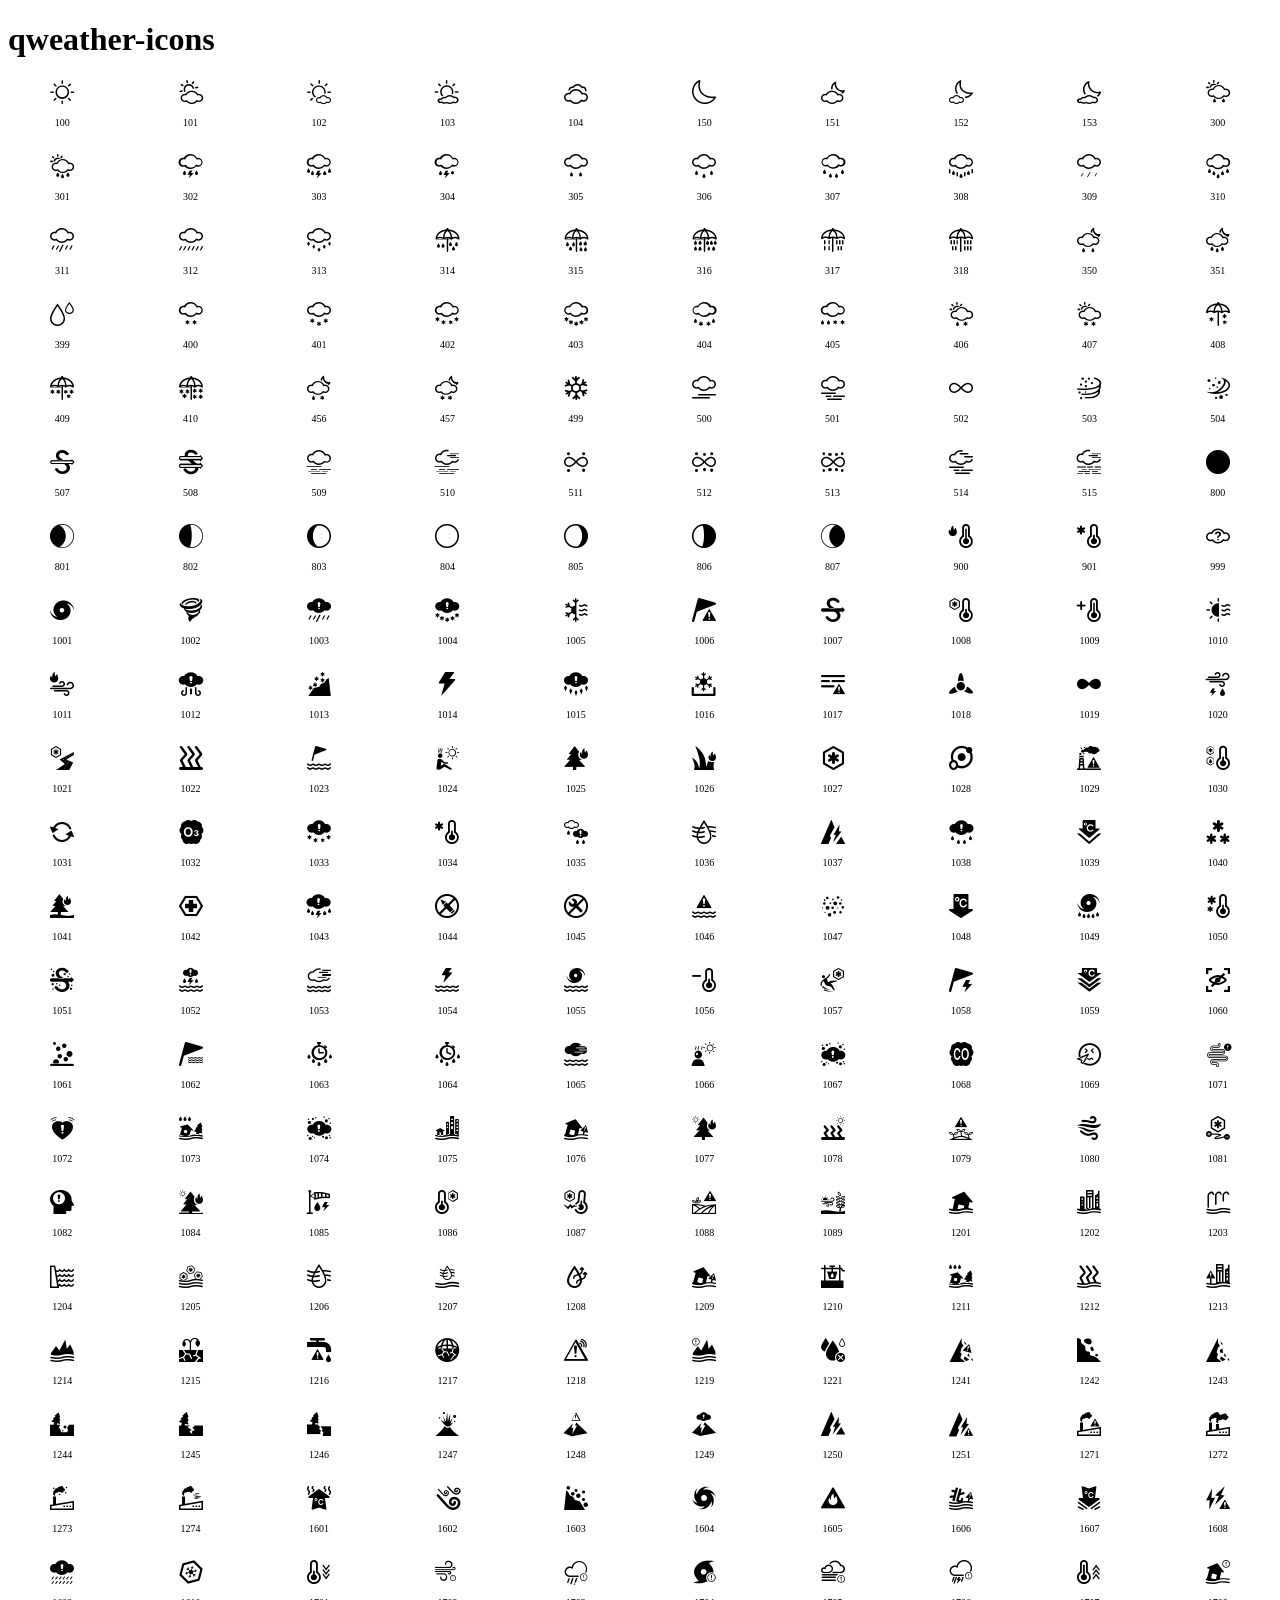
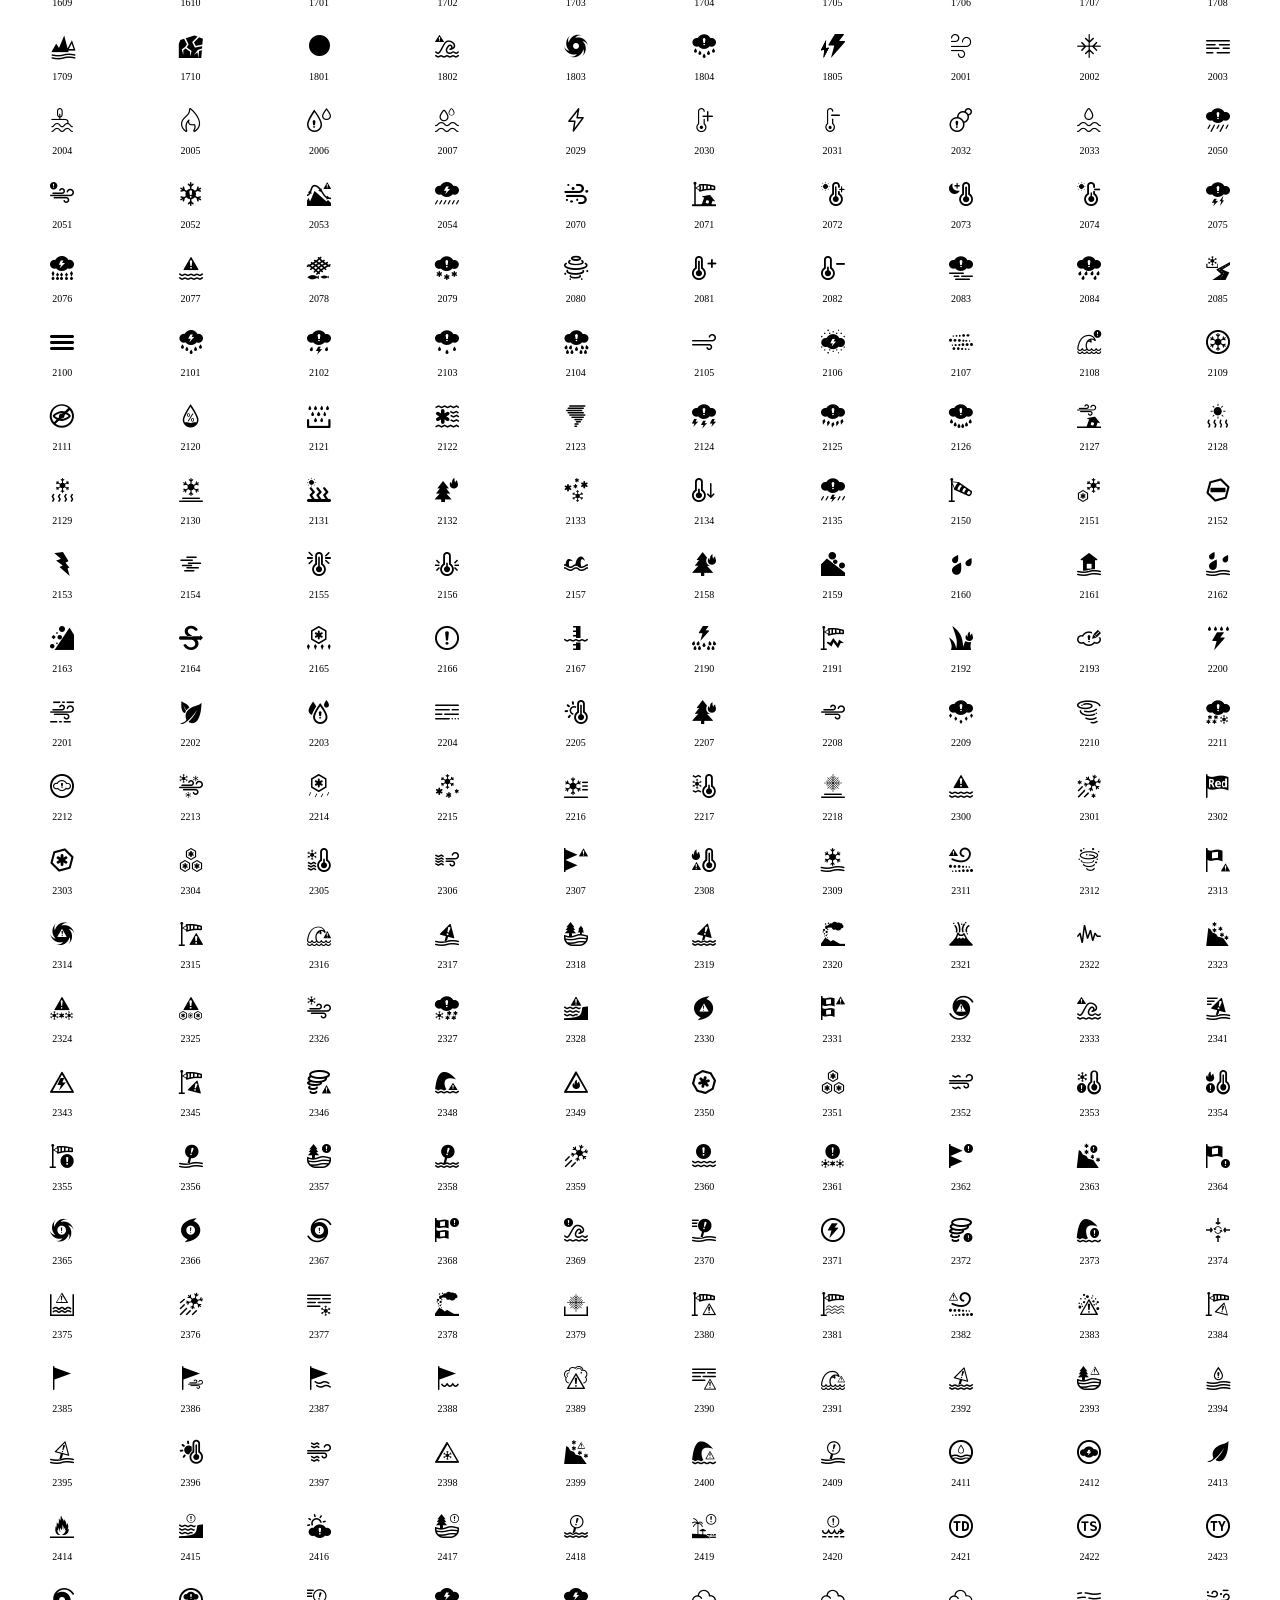
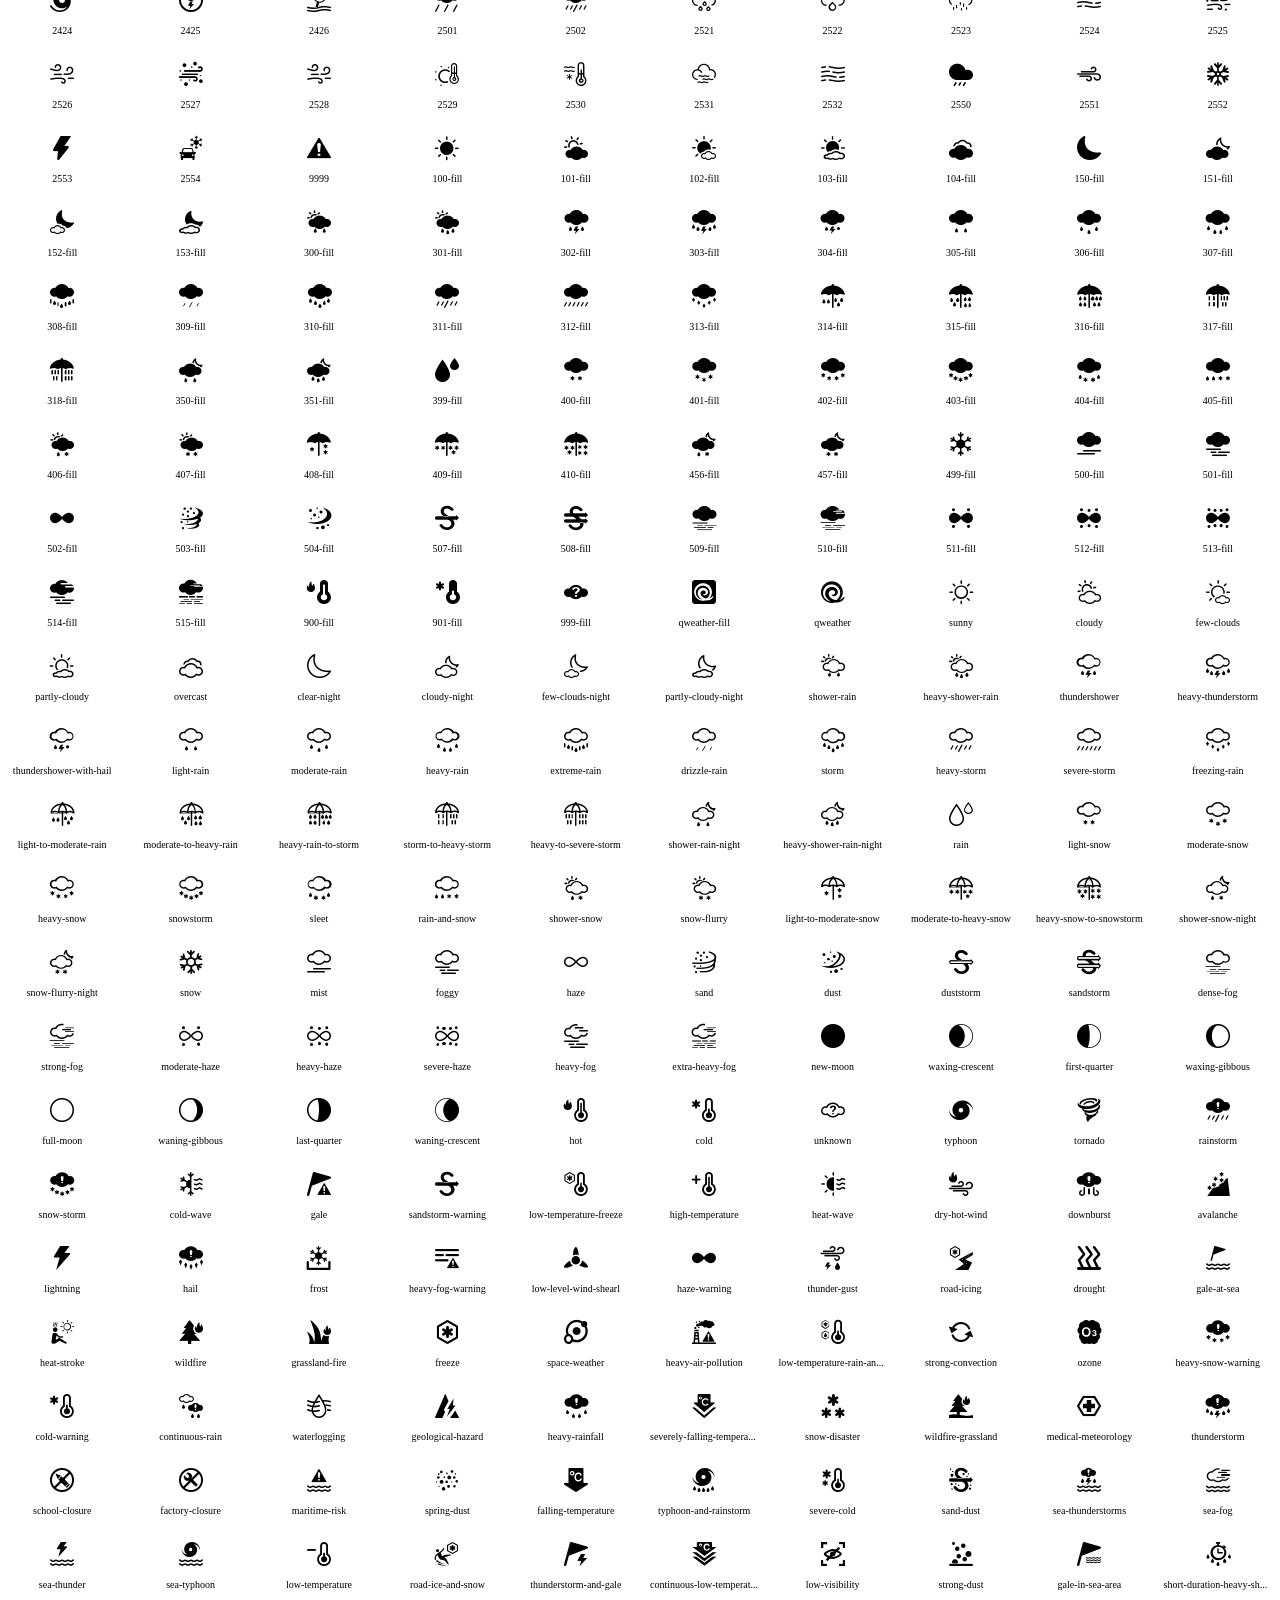
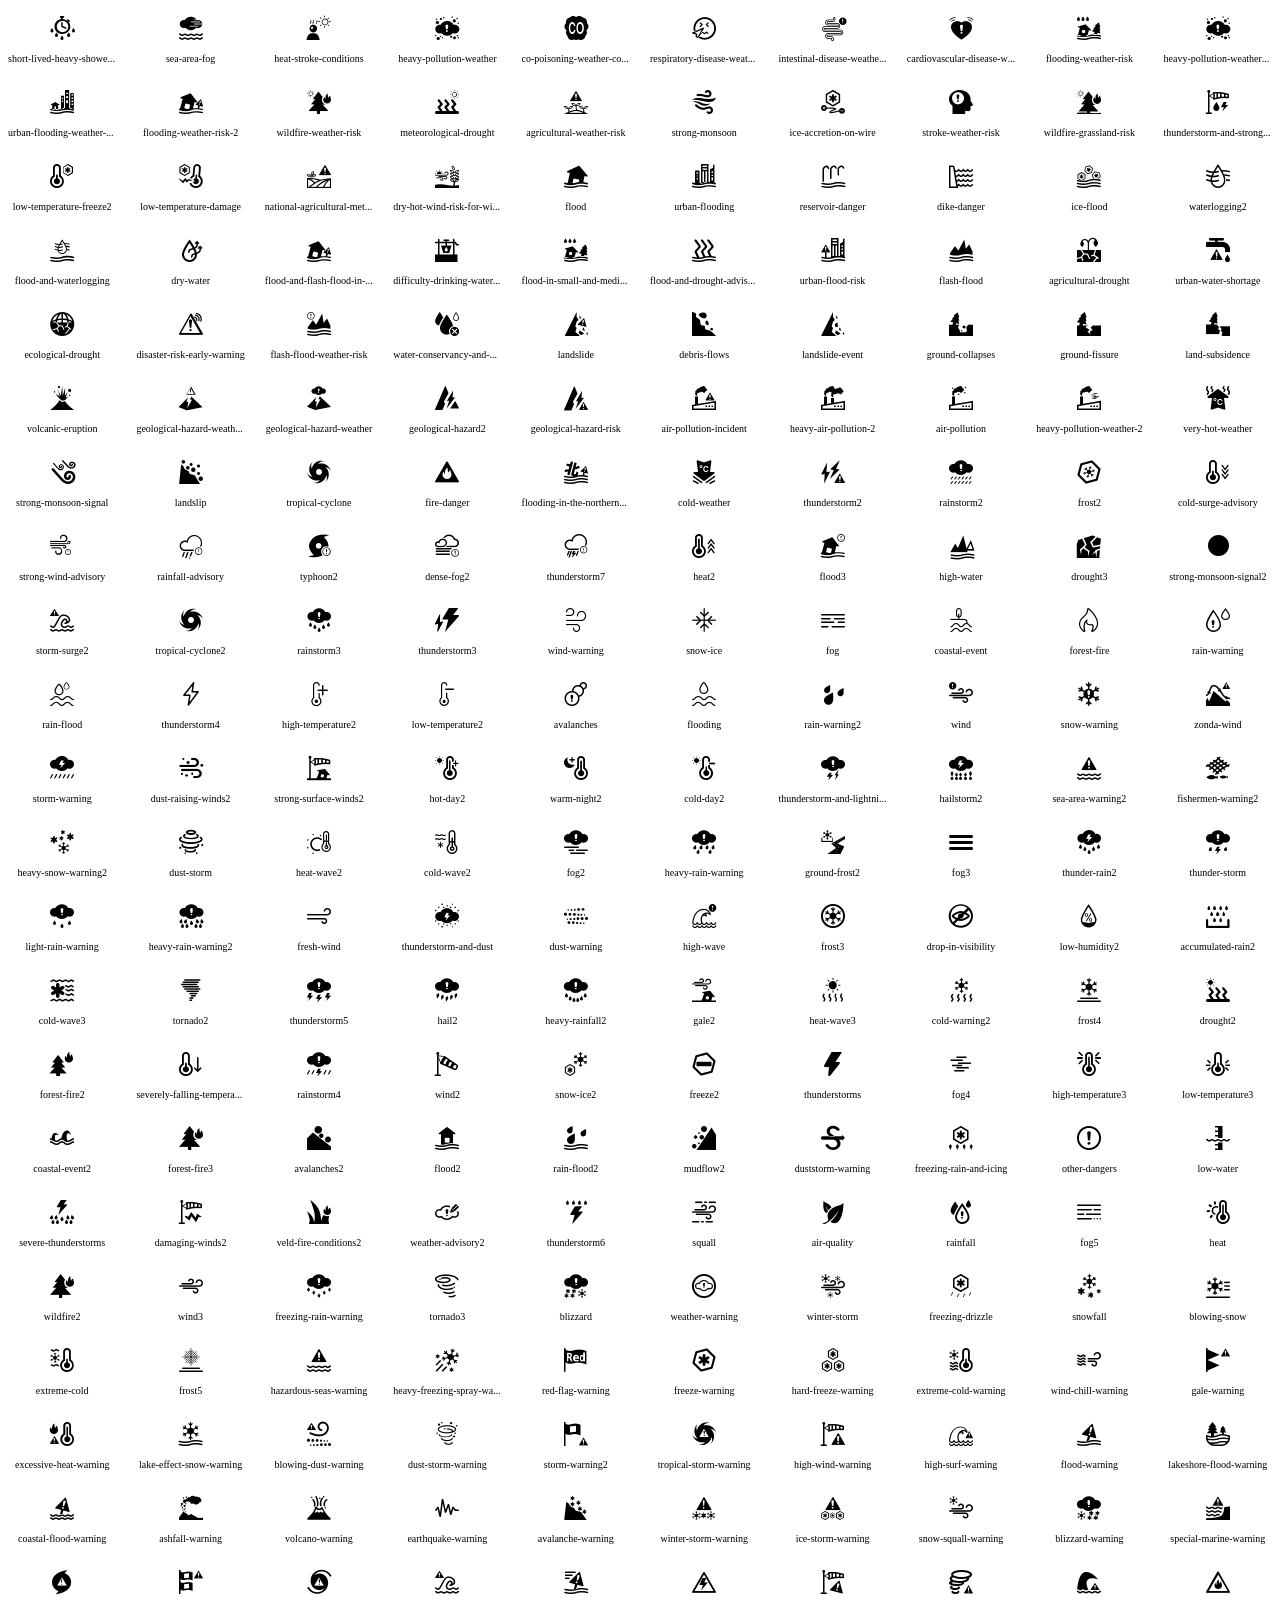
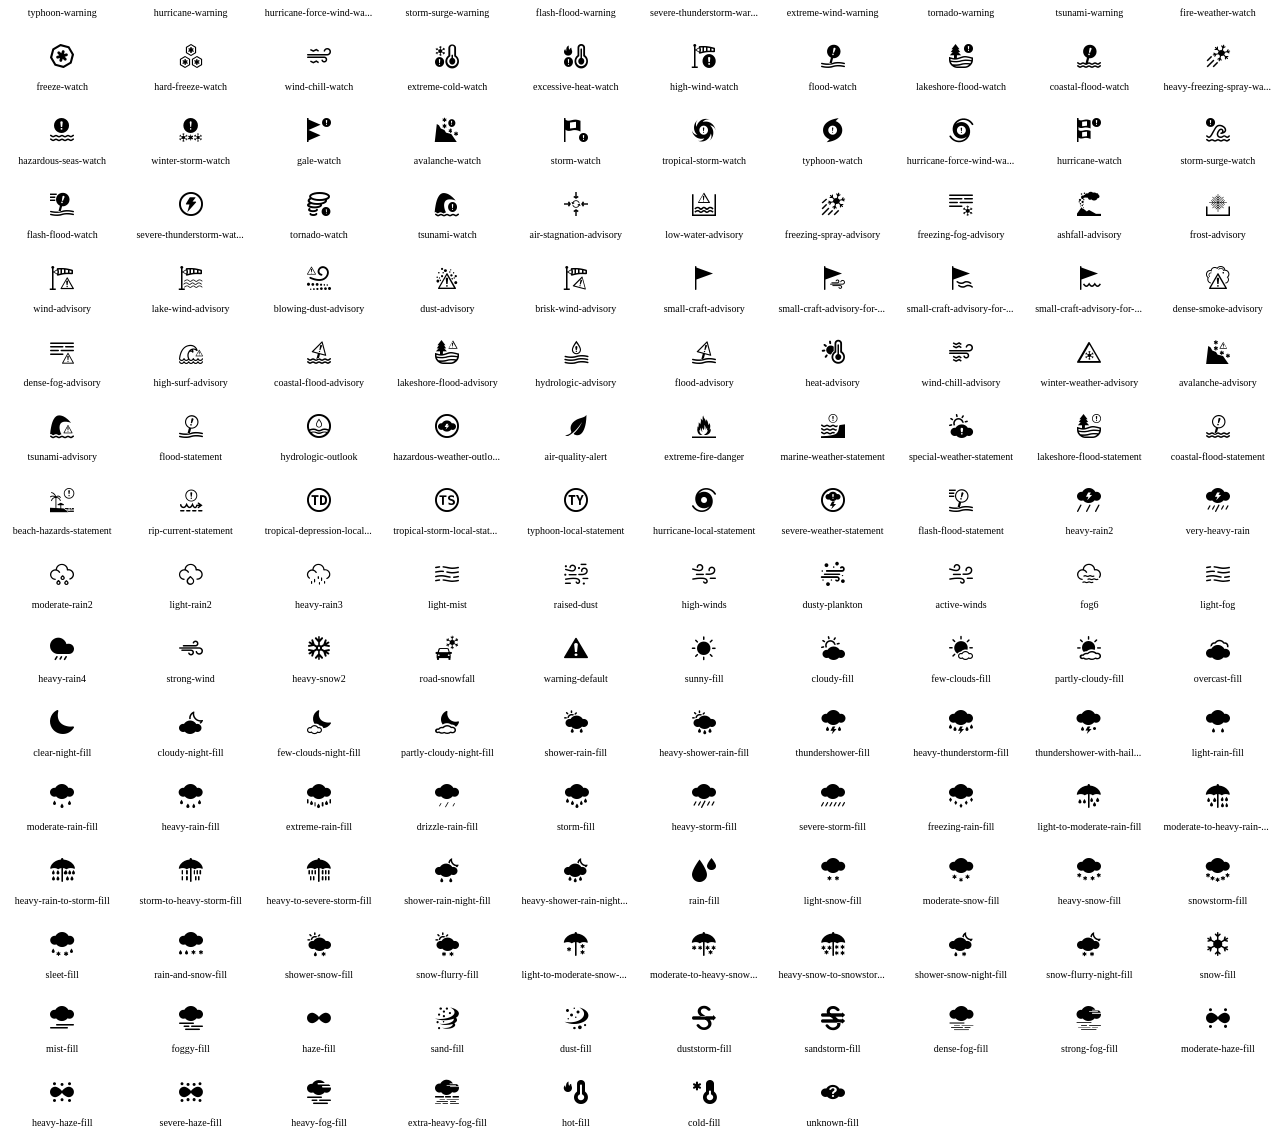
<file: blog/static/QWeather-Icons-1.8.0/font/demo.html>
<!doctype html>
<html lang="en">
<head>
  <meta charset="utf-8">
  <title>qweather-icons</title>

  <style>
    .icons {
      display: grid;
      max-width: 100%;
      grid-template-columns: repeat(auto-fit, minmax(100px, 1fr));
      gap: 1.25rem;
    }

    .icon {
      background-color: transparent;
      border-radius: .25rem;
      font-size: 1.5rem;
      text-align: center;
    }

    .label {
      font-family: qweather-icons;
    }

    .label {
      display: inline-block;
      width: 100%;
      overflow: hidden;
      font-size: .625rem;
      text-overflow: ellipsis;
      white-space: nowrap;
    }
  </style>

  <link rel="stylesheet" href="qweather-icons.css">
</head>
<body class="text-center">

<h1>qweather-icons</h1>

<div class="icons">
    <div class="icon">
      <i class="qi-100"></i>
    <div class="label">100</div>
  </div>
    <div class="icon">
      <i class="qi-101"></i>
    <div class="label">101</div>
  </div>
    <div class="icon">
      <i class="qi-102"></i>
    <div class="label">102</div>
  </div>
    <div class="icon">
      <i class="qi-103"></i>
    <div class="label">103</div>
  </div>
    <div class="icon">
      <i class="qi-104"></i>
    <div class="label">104</div>
  </div>
    <div class="icon">
      <i class="qi-150"></i>
    <div class="label">150</div>
  </div>
    <div class="icon">
      <i class="qi-151"></i>
    <div class="label">151</div>
  </div>
    <div class="icon">
      <i class="qi-152"></i>
    <div class="label">152</div>
  </div>
    <div class="icon">
      <i class="qi-153"></i>
    <div class="label">153</div>
  </div>
    <div class="icon">
      <i class="qi-300"></i>
    <div class="label">300</div>
  </div>
    <div class="icon">
      <i class="qi-301"></i>
    <div class="label">301</div>
  </div>
    <div class="icon">
      <i class="qi-302"></i>
    <div class="label">302</div>
  </div>
    <div class="icon">
      <i class="qi-303"></i>
    <div class="label">303</div>
  </div>
    <div class="icon">
      <i class="qi-304"></i>
    <div class="label">304</div>
  </div>
    <div class="icon">
      <i class="qi-305"></i>
    <div class="label">305</div>
  </div>
    <div class="icon">
      <i class="qi-306"></i>
    <div class="label">306</div>
  </div>
    <div class="icon">
      <i class="qi-307"></i>
    <div class="label">307</div>
  </div>
    <div class="icon">
      <i class="qi-308"></i>
    <div class="label">308</div>
  </div>
    <div class="icon">
      <i class="qi-309"></i>
    <div class="label">309</div>
  </div>
    <div class="icon">
      <i class="qi-310"></i>
    <div class="label">310</div>
  </div>
    <div class="icon">
      <i class="qi-311"></i>
    <div class="label">311</div>
  </div>
    <div class="icon">
      <i class="qi-312"></i>
    <div class="label">312</div>
  </div>
    <div class="icon">
      <i class="qi-313"></i>
    <div class="label">313</div>
  </div>
    <div class="icon">
      <i class="qi-314"></i>
    <div class="label">314</div>
  </div>
    <div class="icon">
      <i class="qi-315"></i>
    <div class="label">315</div>
  </div>
    <div class="icon">
      <i class="qi-316"></i>
    <div class="label">316</div>
  </div>
    <div class="icon">
      <i class="qi-317"></i>
    <div class="label">317</div>
  </div>
    <div class="icon">
      <i class="qi-318"></i>
    <div class="label">318</div>
  </div>
    <div class="icon">
      <i class="qi-350"></i>
    <div class="label">350</div>
  </div>
    <div class="icon">
      <i class="qi-351"></i>
    <div class="label">351</div>
  </div>
    <div class="icon">
      <i class="qi-399"></i>
    <div class="label">399</div>
  </div>
    <div class="icon">
      <i class="qi-400"></i>
    <div class="label">400</div>
  </div>
    <div class="icon">
      <i class="qi-401"></i>
    <div class="label">401</div>
  </div>
    <div class="icon">
      <i class="qi-402"></i>
    <div class="label">402</div>
  </div>
    <div class="icon">
      <i class="qi-403"></i>
    <div class="label">403</div>
  </div>
    <div class="icon">
      <i class="qi-404"></i>
    <div class="label">404</div>
  </div>
    <div class="icon">
      <i class="qi-405"></i>
    <div class="label">405</div>
  </div>
    <div class="icon">
      <i class="qi-406"></i>
    <div class="label">406</div>
  </div>
    <div class="icon">
      <i class="qi-407"></i>
    <div class="label">407</div>
  </div>
    <div class="icon">
      <i class="qi-408"></i>
    <div class="label">408</div>
  </div>
    <div class="icon">
      <i class="qi-409"></i>
    <div class="label">409</div>
  </div>
    <div class="icon">
      <i class="qi-410"></i>
    <div class="label">410</div>
  </div>
    <div class="icon">
      <i class="qi-456"></i>
    <div class="label">456</div>
  </div>
    <div class="icon">
      <i class="qi-457"></i>
    <div class="label">457</div>
  </div>
    <div class="icon">
      <i class="qi-499"></i>
    <div class="label">499</div>
  </div>
    <div class="icon">
      <i class="qi-500"></i>
    <div class="label">500</div>
  </div>
    <div class="icon">
      <i class="qi-501"></i>
    <div class="label">501</div>
  </div>
    <div class="icon">
      <i class="qi-502"></i>
    <div class="label">502</div>
  </div>
    <div class="icon">
      <i class="qi-503"></i>
    <div class="label">503</div>
  </div>
    <div class="icon">
      <i class="qi-504"></i>
    <div class="label">504</div>
  </div>
    <div class="icon">
      <i class="qi-507"></i>
    <div class="label">507</div>
  </div>
    <div class="icon">
      <i class="qi-508"></i>
    <div class="label">508</div>
  </div>
    <div class="icon">
      <i class="qi-509"></i>
    <div class="label">509</div>
  </div>
    <div class="icon">
      <i class="qi-510"></i>
    <div class="label">510</div>
  </div>
    <div class="icon">
      <i class="qi-511"></i>
    <div class="label">511</div>
  </div>
    <div class="icon">
      <i class="qi-512"></i>
    <div class="label">512</div>
  </div>
    <div class="icon">
      <i class="qi-513"></i>
    <div class="label">513</div>
  </div>
    <div class="icon">
      <i class="qi-514"></i>
    <div class="label">514</div>
  </div>
    <div class="icon">
      <i class="qi-515"></i>
    <div class="label">515</div>
  </div>
    <div class="icon">
      <i class="qi-800"></i>
    <div class="label">800</div>
  </div>
    <div class="icon">
      <i class="qi-801"></i>
    <div class="label">801</div>
  </div>
    <div class="icon">
      <i class="qi-802"></i>
    <div class="label">802</div>
  </div>
    <div class="icon">
      <i class="qi-803"></i>
    <div class="label">803</div>
  </div>
    <div class="icon">
      <i class="qi-804"></i>
    <div class="label">804</div>
  </div>
    <div class="icon">
      <i class="qi-805"></i>
    <div class="label">805</div>
  </div>
    <div class="icon">
      <i class="qi-806"></i>
    <div class="label">806</div>
  </div>
    <div class="icon">
      <i class="qi-807"></i>
    <div class="label">807</div>
  </div>
    <div class="icon">
      <i class="qi-900"></i>
    <div class="label">900</div>
  </div>
    <div class="icon">
      <i class="qi-901"></i>
    <div class="label">901</div>
  </div>
    <div class="icon">
      <i class="qi-999"></i>
    <div class="label">999</div>
  </div>
    <div class="icon">
      <i class="qi-1001"></i>
    <div class="label">1001</div>
  </div>
    <div class="icon">
      <i class="qi-1002"></i>
    <div class="label">1002</div>
  </div>
    <div class="icon">
      <i class="qi-1003"></i>
    <div class="label">1003</div>
  </div>
    <div class="icon">
      <i class="qi-1004"></i>
    <div class="label">1004</div>
  </div>
    <div class="icon">
      <i class="qi-1005"></i>
    <div class="label">1005</div>
  </div>
    <div class="icon">
      <i class="qi-1006"></i>
    <div class="label">1006</div>
  </div>
    <div class="icon">
      <i class="qi-1007"></i>
    <div class="label">1007</div>
  </div>
    <div class="icon">
      <i class="qi-1008"></i>
    <div class="label">1008</div>
  </div>
    <div class="icon">
      <i class="qi-1009"></i>
    <div class="label">1009</div>
  </div>
    <div class="icon">
      <i class="qi-1010"></i>
    <div class="label">1010</div>
  </div>
    <div class="icon">
      <i class="qi-1011"></i>
    <div class="label">1011</div>
  </div>
    <div class="icon">
      <i class="qi-1012"></i>
    <div class="label">1012</div>
  </div>
    <div class="icon">
      <i class="qi-1013"></i>
    <div class="label">1013</div>
  </div>
    <div class="icon">
      <i class="qi-1014"></i>
    <div class="label">1014</div>
  </div>
    <div class="icon">
      <i class="qi-1015"></i>
    <div class="label">1015</div>
  </div>
    <div class="icon">
      <i class="qi-1016"></i>
    <div class="label">1016</div>
  </div>
    <div class="icon">
      <i class="qi-1017"></i>
    <div class="label">1017</div>
  </div>
    <div class="icon">
      <i class="qi-1018"></i>
    <div class="label">1018</div>
  </div>
    <div class="icon">
      <i class="qi-1019"></i>
    <div class="label">1019</div>
  </div>
    <div class="icon">
      <i class="qi-1020"></i>
    <div class="label">1020</div>
  </div>
    <div class="icon">
      <i class="qi-1021"></i>
    <div class="label">1021</div>
  </div>
    <div class="icon">
      <i class="qi-1022"></i>
    <div class="label">1022</div>
  </div>
    <div class="icon">
      <i class="qi-1023"></i>
    <div class="label">1023</div>
  </div>
    <div class="icon">
      <i class="qi-1024"></i>
    <div class="label">1024</div>
  </div>
    <div class="icon">
      <i class="qi-1025"></i>
    <div class="label">1025</div>
  </div>
    <div class="icon">
      <i class="qi-1026"></i>
    <div class="label">1026</div>
  </div>
    <div class="icon">
      <i class="qi-1027"></i>
    <div class="label">1027</div>
  </div>
    <div class="icon">
      <i class="qi-1028"></i>
    <div class="label">1028</div>
  </div>
    <div class="icon">
      <i class="qi-1029"></i>
    <div class="label">1029</div>
  </div>
    <div class="icon">
      <i class="qi-1030"></i>
    <div class="label">1030</div>
  </div>
    <div class="icon">
      <i class="qi-1031"></i>
    <div class="label">1031</div>
  </div>
    <div class="icon">
      <i class="qi-1032"></i>
    <div class="label">1032</div>
  </div>
    <div class="icon">
      <i class="qi-1033"></i>
    <div class="label">1033</div>
  </div>
    <div class="icon">
      <i class="qi-1034"></i>
    <div class="label">1034</div>
  </div>
    <div class="icon">
      <i class="qi-1035"></i>
    <div class="label">1035</div>
  </div>
    <div class="icon">
      <i class="qi-1036"></i>
    <div class="label">1036</div>
  </div>
    <div class="icon">
      <i class="qi-1037"></i>
    <div class="label">1037</div>
  </div>
    <div class="icon">
      <i class="qi-1038"></i>
    <div class="label">1038</div>
  </div>
    <div class="icon">
      <i class="qi-1039"></i>
    <div class="label">1039</div>
  </div>
    <div class="icon">
      <i class="qi-1040"></i>
    <div class="label">1040</div>
  </div>
    <div class="icon">
      <i class="qi-1041"></i>
    <div class="label">1041</div>
  </div>
    <div class="icon">
      <i class="qi-1042"></i>
    <div class="label">1042</div>
  </div>
    <div class="icon">
      <i class="qi-1043"></i>
    <div class="label">1043</div>
  </div>
    <div class="icon">
      <i class="qi-1044"></i>
    <div class="label">1044</div>
  </div>
    <div class="icon">
      <i class="qi-1045"></i>
    <div class="label">1045</div>
  </div>
    <div class="icon">
      <i class="qi-1046"></i>
    <div class="label">1046</div>
  </div>
    <div class="icon">
      <i class="qi-1047"></i>
    <div class="label">1047</div>
  </div>
    <div class="icon">
      <i class="qi-1048"></i>
    <div class="label">1048</div>
  </div>
    <div class="icon">
      <i class="qi-1049"></i>
    <div class="label">1049</div>
  </div>
    <div class="icon">
      <i class="qi-1050"></i>
    <div class="label">1050</div>
  </div>
    <div class="icon">
      <i class="qi-1051"></i>
    <div class="label">1051</div>
  </div>
    <div class="icon">
      <i class="qi-1052"></i>
    <div class="label">1052</div>
  </div>
    <div class="icon">
      <i class="qi-1053"></i>
    <div class="label">1053</div>
  </div>
    <div class="icon">
      <i class="qi-1054"></i>
    <div class="label">1054</div>
  </div>
    <div class="icon">
      <i class="qi-1055"></i>
    <div class="label">1055</div>
  </div>
    <div class="icon">
      <i class="qi-1056"></i>
    <div class="label">1056</div>
  </div>
    <div class="icon">
      <i class="qi-1057"></i>
    <div class="label">1057</div>
  </div>
    <div class="icon">
      <i class="qi-1058"></i>
    <div class="label">1058</div>
  </div>
    <div class="icon">
      <i class="qi-1059"></i>
    <div class="label">1059</div>
  </div>
    <div class="icon">
      <i class="qi-1060"></i>
    <div class="label">1060</div>
  </div>
    <div class="icon">
      <i class="qi-1061"></i>
    <div class="label">1061</div>
  </div>
    <div class="icon">
      <i class="qi-1062"></i>
    <div class="label">1062</div>
  </div>
    <div class="icon">
      <i class="qi-1063"></i>
    <div class="label">1063</div>
  </div>
    <div class="icon">
      <i class="qi-1064"></i>
    <div class="label">1064</div>
  </div>
    <div class="icon">
      <i class="qi-1065"></i>
    <div class="label">1065</div>
  </div>
    <div class="icon">
      <i class="qi-1066"></i>
    <div class="label">1066</div>
  </div>
    <div class="icon">
      <i class="qi-1067"></i>
    <div class="label">1067</div>
  </div>
    <div class="icon">
      <i class="qi-1068"></i>
    <div class="label">1068</div>
  </div>
    <div class="icon">
      <i class="qi-1069"></i>
    <div class="label">1069</div>
  </div>
    <div class="icon">
      <i class="qi-1071"></i>
    <div class="label">1071</div>
  </div>
    <div class="icon">
      <i class="qi-1072"></i>
    <div class="label">1072</div>
  </div>
    <div class="icon">
      <i class="qi-1073"></i>
    <div class="label">1073</div>
  </div>
    <div class="icon">
      <i class="qi-1074"></i>
    <div class="label">1074</div>
  </div>
    <div class="icon">
      <i class="qi-1075"></i>
    <div class="label">1075</div>
  </div>
    <div class="icon">
      <i class="qi-1076"></i>
    <div class="label">1076</div>
  </div>
    <div class="icon">
      <i class="qi-1077"></i>
    <div class="label">1077</div>
  </div>
    <div class="icon">
      <i class="qi-1078"></i>
    <div class="label">1078</div>
  </div>
    <div class="icon">
      <i class="qi-1079"></i>
    <div class="label">1079</div>
  </div>
    <div class="icon">
      <i class="qi-1080"></i>
    <div class="label">1080</div>
  </div>
    <div class="icon">
      <i class="qi-1081"></i>
    <div class="label">1081</div>
  </div>
    <div class="icon">
      <i class="qi-1082"></i>
    <div class="label">1082</div>
  </div>
    <div class="icon">
      <i class="qi-1084"></i>
    <div class="label">1084</div>
  </div>
    <div class="icon">
      <i class="qi-1085"></i>
    <div class="label">1085</div>
  </div>
    <div class="icon">
      <i class="qi-1086"></i>
    <div class="label">1086</div>
  </div>
    <div class="icon">
      <i class="qi-1087"></i>
    <div class="label">1087</div>
  </div>
    <div class="icon">
      <i class="qi-1088"></i>
    <div class="label">1088</div>
  </div>
    <div class="icon">
      <i class="qi-1089"></i>
    <div class="label">1089</div>
  </div>
    <div class="icon">
      <i class="qi-1201"></i>
    <div class="label">1201</div>
  </div>
    <div class="icon">
      <i class="qi-1202"></i>
    <div class="label">1202</div>
  </div>
    <div class="icon">
      <i class="qi-1203"></i>
    <div class="label">1203</div>
  </div>
    <div class="icon">
      <i class="qi-1204"></i>
    <div class="label">1204</div>
  </div>
    <div class="icon">
      <i class="qi-1205"></i>
    <div class="label">1205</div>
  </div>
    <div class="icon">
      <i class="qi-1206"></i>
    <div class="label">1206</div>
  </div>
    <div class="icon">
      <i class="qi-1207"></i>
    <div class="label">1207</div>
  </div>
    <div class="icon">
      <i class="qi-1208"></i>
    <div class="label">1208</div>
  </div>
    <div class="icon">
      <i class="qi-1209"></i>
    <div class="label">1209</div>
  </div>
    <div class="icon">
      <i class="qi-1210"></i>
    <div class="label">1210</div>
  </div>
    <div class="icon">
      <i class="qi-1211"></i>
    <div class="label">1211</div>
  </div>
    <div class="icon">
      <i class="qi-1212"></i>
    <div class="label">1212</div>
  </div>
    <div class="icon">
      <i class="qi-1213"></i>
    <div class="label">1213</div>
  </div>
    <div class="icon">
      <i class="qi-1214"></i>
    <div class="label">1214</div>
  </div>
    <div class="icon">
      <i class="qi-1215"></i>
    <div class="label">1215</div>
  </div>
    <div class="icon">
      <i class="qi-1216"></i>
    <div class="label">1216</div>
  </div>
    <div class="icon">
      <i class="qi-1217"></i>
    <div class="label">1217</div>
  </div>
    <div class="icon">
      <i class="qi-1218"></i>
    <div class="label">1218</div>
  </div>
    <div class="icon">
      <i class="qi-1219"></i>
    <div class="label">1219</div>
  </div>
    <div class="icon">
      <i class="qi-1221"></i>
    <div class="label">1221</div>
  </div>
    <div class="icon">
      <i class="qi-1241"></i>
    <div class="label">1241</div>
  </div>
    <div class="icon">
      <i class="qi-1242"></i>
    <div class="label">1242</div>
  </div>
    <div class="icon">
      <i class="qi-1243"></i>
    <div class="label">1243</div>
  </div>
    <div class="icon">
      <i class="qi-1244"></i>
    <div class="label">1244</div>
  </div>
    <div class="icon">
      <i class="qi-1245"></i>
    <div class="label">1245</div>
  </div>
    <div class="icon">
      <i class="qi-1246"></i>
    <div class="label">1246</div>
  </div>
    <div class="icon">
      <i class="qi-1247"></i>
    <div class="label">1247</div>
  </div>
    <div class="icon">
      <i class="qi-1248"></i>
    <div class="label">1248</div>
  </div>
    <div class="icon">
      <i class="qi-1249"></i>
    <div class="label">1249</div>
  </div>
    <div class="icon">
      <i class="qi-1250"></i>
    <div class="label">1250</div>
  </div>
    <div class="icon">
      <i class="qi-1251"></i>
    <div class="label">1251</div>
  </div>
    <div class="icon">
      <i class="qi-1271"></i>
    <div class="label">1271</div>
  </div>
    <div class="icon">
      <i class="qi-1272"></i>
    <div class="label">1272</div>
  </div>
    <div class="icon">
      <i class="qi-1273"></i>
    <div class="label">1273</div>
  </div>
    <div class="icon">
      <i class="qi-1274"></i>
    <div class="label">1274</div>
  </div>
    <div class="icon">
      <i class="qi-1601"></i>
    <div class="label">1601</div>
  </div>
    <div class="icon">
      <i class="qi-1602"></i>
    <div class="label">1602</div>
  </div>
    <div class="icon">
      <i class="qi-1603"></i>
    <div class="label">1603</div>
  </div>
    <div class="icon">
      <i class="qi-1604"></i>
    <div class="label">1604</div>
  </div>
    <div class="icon">
      <i class="qi-1605"></i>
    <div class="label">1605</div>
  </div>
    <div class="icon">
      <i class="qi-1606"></i>
    <div class="label">1606</div>
  </div>
    <div class="icon">
      <i class="qi-1607"></i>
    <div class="label">1607</div>
  </div>
    <div class="icon">
      <i class="qi-1608"></i>
    <div class="label">1608</div>
  </div>
    <div class="icon">
      <i class="qi-1609"></i>
    <div class="label">1609</div>
  </div>
    <div class="icon">
      <i class="qi-1610"></i>
    <div class="label">1610</div>
  </div>
    <div class="icon">
      <i class="qi-1701"></i>
    <div class="label">1701</div>
  </div>
    <div class="icon">
      <i class="qi-1702"></i>
    <div class="label">1702</div>
  </div>
    <div class="icon">
      <i class="qi-1703"></i>
    <div class="label">1703</div>
  </div>
    <div class="icon">
      <i class="qi-1704"></i>
    <div class="label">1704</div>
  </div>
    <div class="icon">
      <i class="qi-1705"></i>
    <div class="label">1705</div>
  </div>
    <div class="icon">
      <i class="qi-1706"></i>
    <div class="label">1706</div>
  </div>
    <div class="icon">
      <i class="qi-1707"></i>
    <div class="label">1707</div>
  </div>
    <div class="icon">
      <i class="qi-1708"></i>
    <div class="label">1708</div>
  </div>
    <div class="icon">
      <i class="qi-1709"></i>
    <div class="label">1709</div>
  </div>
    <div class="icon">
      <i class="qi-1710"></i>
    <div class="label">1710</div>
  </div>
    <div class="icon">
      <i class="qi-1801"></i>
    <div class="label">1801</div>
  </div>
    <div class="icon">
      <i class="qi-1802"></i>
    <div class="label">1802</div>
  </div>
    <div class="icon">
      <i class="qi-1803"></i>
    <div class="label">1803</div>
  </div>
    <div class="icon">
      <i class="qi-1804"></i>
    <div class="label">1804</div>
  </div>
    <div class="icon">
      <i class="qi-1805"></i>
    <div class="label">1805</div>
  </div>
    <div class="icon">
      <i class="qi-2001"></i>
    <div class="label">2001</div>
  </div>
    <div class="icon">
      <i class="qi-2002"></i>
    <div class="label">2002</div>
  </div>
    <div class="icon">
      <i class="qi-2003"></i>
    <div class="label">2003</div>
  </div>
    <div class="icon">
      <i class="qi-2004"></i>
    <div class="label">2004</div>
  </div>
    <div class="icon">
      <i class="qi-2005"></i>
    <div class="label">2005</div>
  </div>
    <div class="icon">
      <i class="qi-2006"></i>
    <div class="label">2006</div>
  </div>
    <div class="icon">
      <i class="qi-2007"></i>
    <div class="label">2007</div>
  </div>
    <div class="icon">
      <i class="qi-2029"></i>
    <div class="label">2029</div>
  </div>
    <div class="icon">
      <i class="qi-2030"></i>
    <div class="label">2030</div>
  </div>
    <div class="icon">
      <i class="qi-2031"></i>
    <div class="label">2031</div>
  </div>
    <div class="icon">
      <i class="qi-2032"></i>
    <div class="label">2032</div>
  </div>
    <div class="icon">
      <i class="qi-2033"></i>
    <div class="label">2033</div>
  </div>
    <div class="icon">
      <i class="qi-2050"></i>
    <div class="label">2050</div>
  </div>
    <div class="icon">
      <i class="qi-2051"></i>
    <div class="label">2051</div>
  </div>
    <div class="icon">
      <i class="qi-2052"></i>
    <div class="label">2052</div>
  </div>
    <div class="icon">
      <i class="qi-2053"></i>
    <div class="label">2053</div>
  </div>
    <div class="icon">
      <i class="qi-2054"></i>
    <div class="label">2054</div>
  </div>
    <div class="icon">
      <i class="qi-2070"></i>
    <div class="label">2070</div>
  </div>
    <div class="icon">
      <i class="qi-2071"></i>
    <div class="label">2071</div>
  </div>
    <div class="icon">
      <i class="qi-2072"></i>
    <div class="label">2072</div>
  </div>
    <div class="icon">
      <i class="qi-2073"></i>
    <div class="label">2073</div>
  </div>
    <div class="icon">
      <i class="qi-2074"></i>
    <div class="label">2074</div>
  </div>
    <div class="icon">
      <i class="qi-2075"></i>
    <div class="label">2075</div>
  </div>
    <div class="icon">
      <i class="qi-2076"></i>
    <div class="label">2076</div>
  </div>
    <div class="icon">
      <i class="qi-2077"></i>
    <div class="label">2077</div>
  </div>
    <div class="icon">
      <i class="qi-2078"></i>
    <div class="label">2078</div>
  </div>
    <div class="icon">
      <i class="qi-2079"></i>
    <div class="label">2079</div>
  </div>
    <div class="icon">
      <i class="qi-2080"></i>
    <div class="label">2080</div>
  </div>
    <div class="icon">
      <i class="qi-2081"></i>
    <div class="label">2081</div>
  </div>
    <div class="icon">
      <i class="qi-2082"></i>
    <div class="label">2082</div>
  </div>
    <div class="icon">
      <i class="qi-2083"></i>
    <div class="label">2083</div>
  </div>
    <div class="icon">
      <i class="qi-2084"></i>
    <div class="label">2084</div>
  </div>
    <div class="icon">
      <i class="qi-2085"></i>
    <div class="label">2085</div>
  </div>
    <div class="icon">
      <i class="qi-2100"></i>
    <div class="label">2100</div>
  </div>
    <div class="icon">
      <i class="qi-2101"></i>
    <div class="label">2101</div>
  </div>
    <div class="icon">
      <i class="qi-2102"></i>
    <div class="label">2102</div>
  </div>
    <div class="icon">
      <i class="qi-2103"></i>
    <div class="label">2103</div>
  </div>
    <div class="icon">
      <i class="qi-2104"></i>
    <div class="label">2104</div>
  </div>
    <div class="icon">
      <i class="qi-2105"></i>
    <div class="label">2105</div>
  </div>
    <div class="icon">
      <i class="qi-2106"></i>
    <div class="label">2106</div>
  </div>
    <div class="icon">
      <i class="qi-2107"></i>
    <div class="label">2107</div>
  </div>
    <div class="icon">
      <i class="qi-2108"></i>
    <div class="label">2108</div>
  </div>
    <div class="icon">
      <i class="qi-2109"></i>
    <div class="label">2109</div>
  </div>
    <div class="icon">
      <i class="qi-2111"></i>
    <div class="label">2111</div>
  </div>
    <div class="icon">
      <i class="qi-2120"></i>
    <div class="label">2120</div>
  </div>
    <div class="icon">
      <i class="qi-2121"></i>
    <div class="label">2121</div>
  </div>
    <div class="icon">
      <i class="qi-2122"></i>
    <div class="label">2122</div>
  </div>
    <div class="icon">
      <i class="qi-2123"></i>
    <div class="label">2123</div>
  </div>
    <div class="icon">
      <i class="qi-2124"></i>
    <div class="label">2124</div>
  </div>
    <div class="icon">
      <i class="qi-2125"></i>
    <div class="label">2125</div>
  </div>
    <div class="icon">
      <i class="qi-2126"></i>
    <div class="label">2126</div>
  </div>
    <div class="icon">
      <i class="qi-2127"></i>
    <div class="label">2127</div>
  </div>
    <div class="icon">
      <i class="qi-2128"></i>
    <div class="label">2128</div>
  </div>
    <div class="icon">
      <i class="qi-2129"></i>
    <div class="label">2129</div>
  </div>
    <div class="icon">
      <i class="qi-2130"></i>
    <div class="label">2130</div>
  </div>
    <div class="icon">
      <i class="qi-2131"></i>
    <div class="label">2131</div>
  </div>
    <div class="icon">
      <i class="qi-2132"></i>
    <div class="label">2132</div>
  </div>
    <div class="icon">
      <i class="qi-2133"></i>
    <div class="label">2133</div>
  </div>
    <div class="icon">
      <i class="qi-2134"></i>
    <div class="label">2134</div>
  </div>
    <div class="icon">
      <i class="qi-2135"></i>
    <div class="label">2135</div>
  </div>
    <div class="icon">
      <i class="qi-2150"></i>
    <div class="label">2150</div>
  </div>
    <div class="icon">
      <i class="qi-2151"></i>
    <div class="label">2151</div>
  </div>
    <div class="icon">
      <i class="qi-2152"></i>
    <div class="label">2152</div>
  </div>
    <div class="icon">
      <i class="qi-2153"></i>
    <div class="label">2153</div>
  </div>
    <div class="icon">
      <i class="qi-2154"></i>
    <div class="label">2154</div>
  </div>
    <div class="icon">
      <i class="qi-2155"></i>
    <div class="label">2155</div>
  </div>
    <div class="icon">
      <i class="qi-2156"></i>
    <div class="label">2156</div>
  </div>
    <div class="icon">
      <i class="qi-2157"></i>
    <div class="label">2157</div>
  </div>
    <div class="icon">
      <i class="qi-2158"></i>
    <div class="label">2158</div>
  </div>
    <div class="icon">
      <i class="qi-2159"></i>
    <div class="label">2159</div>
  </div>
    <div class="icon">
      <i class="qi-2160"></i>
    <div class="label">2160</div>
  </div>
    <div class="icon">
      <i class="qi-2161"></i>
    <div class="label">2161</div>
  </div>
    <div class="icon">
      <i class="qi-2162"></i>
    <div class="label">2162</div>
  </div>
    <div class="icon">
      <i class="qi-2163"></i>
    <div class="label">2163</div>
  </div>
    <div class="icon">
      <i class="qi-2164"></i>
    <div class="label">2164</div>
  </div>
    <div class="icon">
      <i class="qi-2165"></i>
    <div class="label">2165</div>
  </div>
    <div class="icon">
      <i class="qi-2166"></i>
    <div class="label">2166</div>
  </div>
    <div class="icon">
      <i class="qi-2167"></i>
    <div class="label">2167</div>
  </div>
    <div class="icon">
      <i class="qi-2190"></i>
    <div class="label">2190</div>
  </div>
    <div class="icon">
      <i class="qi-2191"></i>
    <div class="label">2191</div>
  </div>
    <div class="icon">
      <i class="qi-2192"></i>
    <div class="label">2192</div>
  </div>
    <div class="icon">
      <i class="qi-2193"></i>
    <div class="label">2193</div>
  </div>
    <div class="icon">
      <i class="qi-2200"></i>
    <div class="label">2200</div>
  </div>
    <div class="icon">
      <i class="qi-2201"></i>
    <div class="label">2201</div>
  </div>
    <div class="icon">
      <i class="qi-2202"></i>
    <div class="label">2202</div>
  </div>
    <div class="icon">
      <i class="qi-2203"></i>
    <div class="label">2203</div>
  </div>
    <div class="icon">
      <i class="qi-2204"></i>
    <div class="label">2204</div>
  </div>
    <div class="icon">
      <i class="qi-2205"></i>
    <div class="label">2205</div>
  </div>
    <div class="icon">
      <i class="qi-2207"></i>
    <div class="label">2207</div>
  </div>
    <div class="icon">
      <i class="qi-2208"></i>
    <div class="label">2208</div>
  </div>
    <div class="icon">
      <i class="qi-2209"></i>
    <div class="label">2209</div>
  </div>
    <div class="icon">
      <i class="qi-2210"></i>
    <div class="label">2210</div>
  </div>
    <div class="icon">
      <i class="qi-2211"></i>
    <div class="label">2211</div>
  </div>
    <div class="icon">
      <i class="qi-2212"></i>
    <div class="label">2212</div>
  </div>
    <div class="icon">
      <i class="qi-2213"></i>
    <div class="label">2213</div>
  </div>
    <div class="icon">
      <i class="qi-2214"></i>
    <div class="label">2214</div>
  </div>
    <div class="icon">
      <i class="qi-2215"></i>
    <div class="label">2215</div>
  </div>
    <div class="icon">
      <i class="qi-2216"></i>
    <div class="label">2216</div>
  </div>
    <div class="icon">
      <i class="qi-2217"></i>
    <div class="label">2217</div>
  </div>
    <div class="icon">
      <i class="qi-2218"></i>
    <div class="label">2218</div>
  </div>
    <div class="icon">
      <i class="qi-2300"></i>
    <div class="label">2300</div>
  </div>
    <div class="icon">
      <i class="qi-2301"></i>
    <div class="label">2301</div>
  </div>
    <div class="icon">
      <i class="qi-2302"></i>
    <div class="label">2302</div>
  </div>
    <div class="icon">
      <i class="qi-2303"></i>
    <div class="label">2303</div>
  </div>
    <div class="icon">
      <i class="qi-2304"></i>
    <div class="label">2304</div>
  </div>
    <div class="icon">
      <i class="qi-2305"></i>
    <div class="label">2305</div>
  </div>
    <div class="icon">
      <i class="qi-2306"></i>
    <div class="label">2306</div>
  </div>
    <div class="icon">
      <i class="qi-2307"></i>
    <div class="label">2307</div>
  </div>
    <div class="icon">
      <i class="qi-2308"></i>
    <div class="label">2308</div>
  </div>
    <div class="icon">
      <i class="qi-2309"></i>
    <div class="label">2309</div>
  </div>
    <div class="icon">
      <i class="qi-2311"></i>
    <div class="label">2311</div>
  </div>
    <div class="icon">
      <i class="qi-2312"></i>
    <div class="label">2312</div>
  </div>
    <div class="icon">
      <i class="qi-2313"></i>
    <div class="label">2313</div>
  </div>
    <div class="icon">
      <i class="qi-2314"></i>
    <div class="label">2314</div>
  </div>
    <div class="icon">
      <i class="qi-2315"></i>
    <div class="label">2315</div>
  </div>
    <div class="icon">
      <i class="qi-2316"></i>
    <div class="label">2316</div>
  </div>
    <div class="icon">
      <i class="qi-2317"></i>
    <div class="label">2317</div>
  </div>
    <div class="icon">
      <i class="qi-2318"></i>
    <div class="label">2318</div>
  </div>
    <div class="icon">
      <i class="qi-2319"></i>
    <div class="label">2319</div>
  </div>
    <div class="icon">
      <i class="qi-2320"></i>
    <div class="label">2320</div>
  </div>
    <div class="icon">
      <i class="qi-2321"></i>
    <div class="label">2321</div>
  </div>
    <div class="icon">
      <i class="qi-2322"></i>
    <div class="label">2322</div>
  </div>
    <div class="icon">
      <i class="qi-2323"></i>
    <div class="label">2323</div>
  </div>
    <div class="icon">
      <i class="qi-2324"></i>
    <div class="label">2324</div>
  </div>
    <div class="icon">
      <i class="qi-2325"></i>
    <div class="label">2325</div>
  </div>
    <div class="icon">
      <i class="qi-2326"></i>
    <div class="label">2326</div>
  </div>
    <div class="icon">
      <i class="qi-2327"></i>
    <div class="label">2327</div>
  </div>
    <div class="icon">
      <i class="qi-2328"></i>
    <div class="label">2328</div>
  </div>
    <div class="icon">
      <i class="qi-2330"></i>
    <div class="label">2330</div>
  </div>
    <div class="icon">
      <i class="qi-2331"></i>
    <div class="label">2331</div>
  </div>
    <div class="icon">
      <i class="qi-2332"></i>
    <div class="label">2332</div>
  </div>
    <div class="icon">
      <i class="qi-2333"></i>
    <div class="label">2333</div>
  </div>
    <div class="icon">
      <i class="qi-2341"></i>
    <div class="label">2341</div>
  </div>
    <div class="icon">
      <i class="qi-2343"></i>
    <div class="label">2343</div>
  </div>
    <div class="icon">
      <i class="qi-2345"></i>
    <div class="label">2345</div>
  </div>
    <div class="icon">
      <i class="qi-2346"></i>
    <div class="label">2346</div>
  </div>
    <div class="icon">
      <i class="qi-2348"></i>
    <div class="label">2348</div>
  </div>
    <div class="icon">
      <i class="qi-2349"></i>
    <div class="label">2349</div>
  </div>
    <div class="icon">
      <i class="qi-2350"></i>
    <div class="label">2350</div>
  </div>
    <div class="icon">
      <i class="qi-2351"></i>
    <div class="label">2351</div>
  </div>
    <div class="icon">
      <i class="qi-2352"></i>
    <div class="label">2352</div>
  </div>
    <div class="icon">
      <i class="qi-2353"></i>
    <div class="label">2353</div>
  </div>
    <div class="icon">
      <i class="qi-2354"></i>
    <div class="label">2354</div>
  </div>
    <div class="icon">
      <i class="qi-2355"></i>
    <div class="label">2355</div>
  </div>
    <div class="icon">
      <i class="qi-2356"></i>
    <div class="label">2356</div>
  </div>
    <div class="icon">
      <i class="qi-2357"></i>
    <div class="label">2357</div>
  </div>
    <div class="icon">
      <i class="qi-2358"></i>
    <div class="label">2358</div>
  </div>
    <div class="icon">
      <i class="qi-2359"></i>
    <div class="label">2359</div>
  </div>
    <div class="icon">
      <i class="qi-2360"></i>
    <div class="label">2360</div>
  </div>
    <div class="icon">
      <i class="qi-2361"></i>
    <div class="label">2361</div>
  </div>
    <div class="icon">
      <i class="qi-2362"></i>
    <div class="label">2362</div>
  </div>
    <div class="icon">
      <i class="qi-2363"></i>
    <div class="label">2363</div>
  </div>
    <div class="icon">
      <i class="qi-2364"></i>
    <div class="label">2364</div>
  </div>
    <div class="icon">
      <i class="qi-2365"></i>
    <div class="label">2365</div>
  </div>
    <div class="icon">
      <i class="qi-2366"></i>
    <div class="label">2366</div>
  </div>
    <div class="icon">
      <i class="qi-2367"></i>
    <div class="label">2367</div>
  </div>
    <div class="icon">
      <i class="qi-2368"></i>
    <div class="label">2368</div>
  </div>
    <div class="icon">
      <i class="qi-2369"></i>
    <div class="label">2369</div>
  </div>
    <div class="icon">
      <i class="qi-2370"></i>
    <div class="label">2370</div>
  </div>
    <div class="icon">
      <i class="qi-2371"></i>
    <div class="label">2371</div>
  </div>
    <div class="icon">
      <i class="qi-2372"></i>
    <div class="label">2372</div>
  </div>
    <div class="icon">
      <i class="qi-2373"></i>
    <div class="label">2373</div>
  </div>
    <div class="icon">
      <i class="qi-2374"></i>
    <div class="label">2374</div>
  </div>
    <div class="icon">
      <i class="qi-2375"></i>
    <div class="label">2375</div>
  </div>
    <div class="icon">
      <i class="qi-2376"></i>
    <div class="label">2376</div>
  </div>
    <div class="icon">
      <i class="qi-2377"></i>
    <div class="label">2377</div>
  </div>
    <div class="icon">
      <i class="qi-2378"></i>
    <div class="label">2378</div>
  </div>
    <div class="icon">
      <i class="qi-2379"></i>
    <div class="label">2379</div>
  </div>
    <div class="icon">
      <i class="qi-2380"></i>
    <div class="label">2380</div>
  </div>
    <div class="icon">
      <i class="qi-2381"></i>
    <div class="label">2381</div>
  </div>
    <div class="icon">
      <i class="qi-2382"></i>
    <div class="label">2382</div>
  </div>
    <div class="icon">
      <i class="qi-2383"></i>
    <div class="label">2383</div>
  </div>
    <div class="icon">
      <i class="qi-2384"></i>
    <div class="label">2384</div>
  </div>
    <div class="icon">
      <i class="qi-2385"></i>
    <div class="label">2385</div>
  </div>
    <div class="icon">
      <i class="qi-2386"></i>
    <div class="label">2386</div>
  </div>
    <div class="icon">
      <i class="qi-2387"></i>
    <div class="label">2387</div>
  </div>
    <div class="icon">
      <i class="qi-2388"></i>
    <div class="label">2388</div>
  </div>
    <div class="icon">
      <i class="qi-2389"></i>
    <div class="label">2389</div>
  </div>
    <div class="icon">
      <i class="qi-2390"></i>
    <div class="label">2390</div>
  </div>
    <div class="icon">
      <i class="qi-2391"></i>
    <div class="label">2391</div>
  </div>
    <div class="icon">
      <i class="qi-2392"></i>
    <div class="label">2392</div>
  </div>
    <div class="icon">
      <i class="qi-2393"></i>
    <div class="label">2393</div>
  </div>
    <div class="icon">
      <i class="qi-2394"></i>
    <div class="label">2394</div>
  </div>
    <div class="icon">
      <i class="qi-2395"></i>
    <div class="label">2395</div>
  </div>
    <div class="icon">
      <i class="qi-2396"></i>
    <div class="label">2396</div>
  </div>
    <div class="icon">
      <i class="qi-2397"></i>
    <div class="label">2397</div>
  </div>
    <div class="icon">
      <i class="qi-2398"></i>
    <div class="label">2398</div>
  </div>
    <div class="icon">
      <i class="qi-2399"></i>
    <div class="label">2399</div>
  </div>
    <div class="icon">
      <i class="qi-2400"></i>
    <div class="label">2400</div>
  </div>
    <div class="icon">
      <i class="qi-2409"></i>
    <div class="label">2409</div>
  </div>
    <div class="icon">
      <i class="qi-2411"></i>
    <div class="label">2411</div>
  </div>
    <div class="icon">
      <i class="qi-2412"></i>
    <div class="label">2412</div>
  </div>
    <div class="icon">
      <i class="qi-2413"></i>
    <div class="label">2413</div>
  </div>
    <div class="icon">
      <i class="qi-2414"></i>
    <div class="label">2414</div>
  </div>
    <div class="icon">
      <i class="qi-2415"></i>
    <div class="label">2415</div>
  </div>
    <div class="icon">
      <i class="qi-2416"></i>
    <div class="label">2416</div>
  </div>
    <div class="icon">
      <i class="qi-2417"></i>
    <div class="label">2417</div>
  </div>
    <div class="icon">
      <i class="qi-2418"></i>
    <div class="label">2418</div>
  </div>
    <div class="icon">
      <i class="qi-2419"></i>
    <div class="label">2419</div>
  </div>
    <div class="icon">
      <i class="qi-2420"></i>
    <div class="label">2420</div>
  </div>
    <div class="icon">
      <i class="qi-2421"></i>
    <div class="label">2421</div>
  </div>
    <div class="icon">
      <i class="qi-2422"></i>
    <div class="label">2422</div>
  </div>
    <div class="icon">
      <i class="qi-2423"></i>
    <div class="label">2423</div>
  </div>
    <div class="icon">
      <i class="qi-2424"></i>
    <div class="label">2424</div>
  </div>
    <div class="icon">
      <i class="qi-2425"></i>
    <div class="label">2425</div>
  </div>
    <div class="icon">
      <i class="qi-2426"></i>
    <div class="label">2426</div>
  </div>
    <div class="icon">
      <i class="qi-2501"></i>
    <div class="label">2501</div>
  </div>
    <div class="icon">
      <i class="qi-2502"></i>
    <div class="label">2502</div>
  </div>
    <div class="icon">
      <i class="qi-2521"></i>
    <div class="label">2521</div>
  </div>
    <div class="icon">
      <i class="qi-2522"></i>
    <div class="label">2522</div>
  </div>
    <div class="icon">
      <i class="qi-2523"></i>
    <div class="label">2523</div>
  </div>
    <div class="icon">
      <i class="qi-2524"></i>
    <div class="label">2524</div>
  </div>
    <div class="icon">
      <i class="qi-2525"></i>
    <div class="label">2525</div>
  </div>
    <div class="icon">
      <i class="qi-2526"></i>
    <div class="label">2526</div>
  </div>
    <div class="icon">
      <i class="qi-2527"></i>
    <div class="label">2527</div>
  </div>
    <div class="icon">
      <i class="qi-2528"></i>
    <div class="label">2528</div>
  </div>
    <div class="icon">
      <i class="qi-2529"></i>
    <div class="label">2529</div>
  </div>
    <div class="icon">
      <i class="qi-2530"></i>
    <div class="label">2530</div>
  </div>
    <div class="icon">
      <i class="qi-2531"></i>
    <div class="label">2531</div>
  </div>
    <div class="icon">
      <i class="qi-2532"></i>
    <div class="label">2532</div>
  </div>
    <div class="icon">
      <i class="qi-2550"></i>
    <div class="label">2550</div>
  </div>
    <div class="icon">
      <i class="qi-2551"></i>
    <div class="label">2551</div>
  </div>
    <div class="icon">
      <i class="qi-2552"></i>
    <div class="label">2552</div>
  </div>
    <div class="icon">
      <i class="qi-2553"></i>
    <div class="label">2553</div>
  </div>
    <div class="icon">
      <i class="qi-2554"></i>
    <div class="label">2554</div>
  </div>
    <div class="icon">
      <i class="qi-9999"></i>
    <div class="label">9999</div>
  </div>
    <div class="icon">
      <i class="qi-100-fill"></i>
    <div class="label">100-fill</div>
  </div>
    <div class="icon">
      <i class="qi-101-fill"></i>
    <div class="label">101-fill</div>
  </div>
    <div class="icon">
      <i class="qi-102-fill"></i>
    <div class="label">102-fill</div>
  </div>
    <div class="icon">
      <i class="qi-103-fill"></i>
    <div class="label">103-fill</div>
  </div>
    <div class="icon">
      <i class="qi-104-fill"></i>
    <div class="label">104-fill</div>
  </div>
    <div class="icon">
      <i class="qi-150-fill"></i>
    <div class="label">150-fill</div>
  </div>
    <div class="icon">
      <i class="qi-151-fill"></i>
    <div class="label">151-fill</div>
  </div>
    <div class="icon">
      <i class="qi-152-fill"></i>
    <div class="label">152-fill</div>
  </div>
    <div class="icon">
      <i class="qi-153-fill"></i>
    <div class="label">153-fill</div>
  </div>
    <div class="icon">
      <i class="qi-300-fill"></i>
    <div class="label">300-fill</div>
  </div>
    <div class="icon">
      <i class="qi-301-fill"></i>
    <div class="label">301-fill</div>
  </div>
    <div class="icon">
      <i class="qi-302-fill"></i>
    <div class="label">302-fill</div>
  </div>
    <div class="icon">
      <i class="qi-303-fill"></i>
    <div class="label">303-fill</div>
  </div>
    <div class="icon">
      <i class="qi-304-fill"></i>
    <div class="label">304-fill</div>
  </div>
    <div class="icon">
      <i class="qi-305-fill"></i>
    <div class="label">305-fill</div>
  </div>
    <div class="icon">
      <i class="qi-306-fill"></i>
    <div class="label">306-fill</div>
  </div>
    <div class="icon">
      <i class="qi-307-fill"></i>
    <div class="label">307-fill</div>
  </div>
    <div class="icon">
      <i class="qi-308-fill"></i>
    <div class="label">308-fill</div>
  </div>
    <div class="icon">
      <i class="qi-309-fill"></i>
    <div class="label">309-fill</div>
  </div>
    <div class="icon">
      <i class="qi-310-fill"></i>
    <div class="label">310-fill</div>
  </div>
    <div class="icon">
      <i class="qi-311-fill"></i>
    <div class="label">311-fill</div>
  </div>
    <div class="icon">
      <i class="qi-312-fill"></i>
    <div class="label">312-fill</div>
  </div>
    <div class="icon">
      <i class="qi-313-fill"></i>
    <div class="label">313-fill</div>
  </div>
    <div class="icon">
      <i class="qi-314-fill"></i>
    <div class="label">314-fill</div>
  </div>
    <div class="icon">
      <i class="qi-315-fill"></i>
    <div class="label">315-fill</div>
  </div>
    <div class="icon">
      <i class="qi-316-fill"></i>
    <div class="label">316-fill</div>
  </div>
    <div class="icon">
      <i class="qi-317-fill"></i>
    <div class="label">317-fill</div>
  </div>
    <div class="icon">
      <i class="qi-318-fill"></i>
    <div class="label">318-fill</div>
  </div>
    <div class="icon">
      <i class="qi-350-fill"></i>
    <div class="label">350-fill</div>
  </div>
    <div class="icon">
      <i class="qi-351-fill"></i>
    <div class="label">351-fill</div>
  </div>
    <div class="icon">
      <i class="qi-399-fill"></i>
    <div class="label">399-fill</div>
  </div>
    <div class="icon">
      <i class="qi-400-fill"></i>
    <div class="label">400-fill</div>
  </div>
    <div class="icon">
      <i class="qi-401-fill"></i>
    <div class="label">401-fill</div>
  </div>
    <div class="icon">
      <i class="qi-402-fill"></i>
    <div class="label">402-fill</div>
  </div>
    <div class="icon">
      <i class="qi-403-fill"></i>
    <div class="label">403-fill</div>
  </div>
    <div class="icon">
      <i class="qi-404-fill"></i>
    <div class="label">404-fill</div>
  </div>
    <div class="icon">
      <i class="qi-405-fill"></i>
    <div class="label">405-fill</div>
  </div>
    <div class="icon">
      <i class="qi-406-fill"></i>
    <div class="label">406-fill</div>
  </div>
    <div class="icon">
      <i class="qi-407-fill"></i>
    <div class="label">407-fill</div>
  </div>
    <div class="icon">
      <i class="qi-408-fill"></i>
    <div class="label">408-fill</div>
  </div>
    <div class="icon">
      <i class="qi-409-fill"></i>
    <div class="label">409-fill</div>
  </div>
    <div class="icon">
      <i class="qi-410-fill"></i>
    <div class="label">410-fill</div>
  </div>
    <div class="icon">
      <i class="qi-456-fill"></i>
    <div class="label">456-fill</div>
  </div>
    <div class="icon">
      <i class="qi-457-fill"></i>
    <div class="label">457-fill</div>
  </div>
    <div class="icon">
      <i class="qi-499-fill"></i>
    <div class="label">499-fill</div>
  </div>
    <div class="icon">
      <i class="qi-500-fill"></i>
    <div class="label">500-fill</div>
  </div>
    <div class="icon">
      <i class="qi-501-fill"></i>
    <div class="label">501-fill</div>
  </div>
    <div class="icon">
      <i class="qi-502-fill"></i>
    <div class="label">502-fill</div>
  </div>
    <div class="icon">
      <i class="qi-503-fill"></i>
    <div class="label">503-fill</div>
  </div>
    <div class="icon">
      <i class="qi-504-fill"></i>
    <div class="label">504-fill</div>
  </div>
    <div class="icon">
      <i class="qi-507-fill"></i>
    <div class="label">507-fill</div>
  </div>
    <div class="icon">
      <i class="qi-508-fill"></i>
    <div class="label">508-fill</div>
  </div>
    <div class="icon">
      <i class="qi-509-fill"></i>
    <div class="label">509-fill</div>
  </div>
    <div class="icon">
      <i class="qi-510-fill"></i>
    <div class="label">510-fill</div>
  </div>
    <div class="icon">
      <i class="qi-511-fill"></i>
    <div class="label">511-fill</div>
  </div>
    <div class="icon">
      <i class="qi-512-fill"></i>
    <div class="label">512-fill</div>
  </div>
    <div class="icon">
      <i class="qi-513-fill"></i>
    <div class="label">513-fill</div>
  </div>
    <div class="icon">
      <i class="qi-514-fill"></i>
    <div class="label">514-fill</div>
  </div>
    <div class="icon">
      <i class="qi-515-fill"></i>
    <div class="label">515-fill</div>
  </div>
    <div class="icon">
      <i class="qi-900-fill"></i>
    <div class="label">900-fill</div>
  </div>
    <div class="icon">
      <i class="qi-901-fill"></i>
    <div class="label">901-fill</div>
  </div>
    <div class="icon">
      <i class="qi-999-fill"></i>
    <div class="label">999-fill</div>
  </div>
    <div class="icon">
      <i class="qi-qweather-fill"></i>
    <div class="label">qweather-fill</div>
  </div>
    <div class="icon">
      <i class="qi-qweather"></i>
    <div class="label">qweather</div>
  </div>
    <div class="icon">
      <i class="qi-sunny"></i>
    <div class="label">sunny</div>
  </div>
    <div class="icon">
      <i class="qi-cloudy"></i>
    <div class="label">cloudy</div>
  </div>
    <div class="icon">
      <i class="qi-few-clouds"></i>
    <div class="label">few-clouds</div>
  </div>
    <div class="icon">
      <i class="qi-partly-cloudy"></i>
    <div class="label">partly-cloudy</div>
  </div>
    <div class="icon">
      <i class="qi-overcast"></i>
    <div class="label">overcast</div>
  </div>
    <div class="icon">
      <i class="qi-clear-night"></i>
    <div class="label">clear-night</div>
  </div>
    <div class="icon">
      <i class="qi-cloudy-night"></i>
    <div class="label">cloudy-night</div>
  </div>
    <div class="icon">
      <i class="qi-few-clouds-night"></i>
    <div class="label">few-clouds-night</div>
  </div>
    <div class="icon">
      <i class="qi-partly-cloudy-night"></i>
    <div class="label">partly-cloudy-night</div>
  </div>
    <div class="icon">
      <i class="qi-shower-rain"></i>
    <div class="label">shower-rain</div>
  </div>
    <div class="icon">
      <i class="qi-heavy-shower-rain"></i>
    <div class="label">heavy-shower-rain</div>
  </div>
    <div class="icon">
      <i class="qi-thundershower"></i>
    <div class="label">thundershower</div>
  </div>
    <div class="icon">
      <i class="qi-heavy-thunderstorm"></i>
    <div class="label">heavy-thunderstorm</div>
  </div>
    <div class="icon">
      <i class="qi-thundershower-with-hail"></i>
    <div class="label">thundershower-with-hail</div>
  </div>
    <div class="icon">
      <i class="qi-light-rain"></i>
    <div class="label">light-rain</div>
  </div>
    <div class="icon">
      <i class="qi-moderate-rain"></i>
    <div class="label">moderate-rain</div>
  </div>
    <div class="icon">
      <i class="qi-heavy-rain"></i>
    <div class="label">heavy-rain</div>
  </div>
    <div class="icon">
      <i class="qi-extreme-rain"></i>
    <div class="label">extreme-rain</div>
  </div>
    <div class="icon">
      <i class="qi-drizzle-rain"></i>
    <div class="label">drizzle-rain</div>
  </div>
    <div class="icon">
      <i class="qi-storm"></i>
    <div class="label">storm</div>
  </div>
    <div class="icon">
      <i class="qi-heavy-storm"></i>
    <div class="label">heavy-storm</div>
  </div>
    <div class="icon">
      <i class="qi-severe-storm"></i>
    <div class="label">severe-storm</div>
  </div>
    <div class="icon">
      <i class="qi-freezing-rain"></i>
    <div class="label">freezing-rain</div>
  </div>
    <div class="icon">
      <i class="qi-light-to-moderate-rain"></i>
    <div class="label">light-to-moderate-rain</div>
  </div>
    <div class="icon">
      <i class="qi-moderate-to-heavy-rain"></i>
    <div class="label">moderate-to-heavy-rain</div>
  </div>
    <div class="icon">
      <i class="qi-heavy-rain-to-storm"></i>
    <div class="label">heavy-rain-to-storm</div>
  </div>
    <div class="icon">
      <i class="qi-storm-to-heavy-storm"></i>
    <div class="label">storm-to-heavy-storm</div>
  </div>
    <div class="icon">
      <i class="qi-heavy-to-severe-storm"></i>
    <div class="label">heavy-to-severe-storm</div>
  </div>
    <div class="icon">
      <i class="qi-shower-rain-night"></i>
    <div class="label">shower-rain-night</div>
  </div>
    <div class="icon">
      <i class="qi-heavy-shower-rain-night"></i>
    <div class="label">heavy-shower-rain-night</div>
  </div>
    <div class="icon">
      <i class="qi-rain"></i>
    <div class="label">rain</div>
  </div>
    <div class="icon">
      <i class="qi-light-snow"></i>
    <div class="label">light-snow</div>
  </div>
    <div class="icon">
      <i class="qi-moderate-snow"></i>
    <div class="label">moderate-snow</div>
  </div>
    <div class="icon">
      <i class="qi-heavy-snow"></i>
    <div class="label">heavy-snow</div>
  </div>
    <div class="icon">
      <i class="qi-snowstorm"></i>
    <div class="label">snowstorm</div>
  </div>
    <div class="icon">
      <i class="qi-sleet"></i>
    <div class="label">sleet</div>
  </div>
    <div class="icon">
      <i class="qi-rain-and-snow"></i>
    <div class="label">rain-and-snow</div>
  </div>
    <div class="icon">
      <i class="qi-shower-snow"></i>
    <div class="label">shower-snow</div>
  </div>
    <div class="icon">
      <i class="qi-snow-flurry"></i>
    <div class="label">snow-flurry</div>
  </div>
    <div class="icon">
      <i class="qi-light-to-moderate-snow"></i>
    <div class="label">light-to-moderate-snow</div>
  </div>
    <div class="icon">
      <i class="qi-moderate-to-heavy-snow"></i>
    <div class="label">moderate-to-heavy-snow</div>
  </div>
    <div class="icon">
      <i class="qi-heavy-snow-to-snowstorm"></i>
    <div class="label">heavy-snow-to-snowstorm</div>
  </div>
    <div class="icon">
      <i class="qi-shower-snow-night"></i>
    <div class="label">shower-snow-night</div>
  </div>
    <div class="icon">
      <i class="qi-snow-flurry-night"></i>
    <div class="label">snow-flurry-night</div>
  </div>
    <div class="icon">
      <i class="qi-snow"></i>
    <div class="label">snow</div>
  </div>
    <div class="icon">
      <i class="qi-mist"></i>
    <div class="label">mist</div>
  </div>
    <div class="icon">
      <i class="qi-foggy"></i>
    <div class="label">foggy</div>
  </div>
    <div class="icon">
      <i class="qi-haze"></i>
    <div class="label">haze</div>
  </div>
    <div class="icon">
      <i class="qi-sand"></i>
    <div class="label">sand</div>
  </div>
    <div class="icon">
      <i class="qi-dust"></i>
    <div class="label">dust</div>
  </div>
    <div class="icon">
      <i class="qi-duststorm"></i>
    <div class="label">duststorm</div>
  </div>
    <div class="icon">
      <i class="qi-sandstorm"></i>
    <div class="label">sandstorm</div>
  </div>
    <div class="icon">
      <i class="qi-dense-fog"></i>
    <div class="label">dense-fog</div>
  </div>
    <div class="icon">
      <i class="qi-strong-fog"></i>
    <div class="label">strong-fog</div>
  </div>
    <div class="icon">
      <i class="qi-moderate-haze"></i>
    <div class="label">moderate-haze</div>
  </div>
    <div class="icon">
      <i class="qi-heavy-haze"></i>
    <div class="label">heavy-haze</div>
  </div>
    <div class="icon">
      <i class="qi-severe-haze"></i>
    <div class="label">severe-haze</div>
  </div>
    <div class="icon">
      <i class="qi-heavy-fog"></i>
    <div class="label">heavy-fog</div>
  </div>
    <div class="icon">
      <i class="qi-extra-heavy-fog"></i>
    <div class="label">extra-heavy-fog</div>
  </div>
    <div class="icon">
      <i class="qi-new-moon"></i>
    <div class="label">new-moon</div>
  </div>
    <div class="icon">
      <i class="qi-waxing-crescent"></i>
    <div class="label">waxing-crescent</div>
  </div>
    <div class="icon">
      <i class="qi-first-quarter"></i>
    <div class="label">first-quarter</div>
  </div>
    <div class="icon">
      <i class="qi-waxing-gibbous"></i>
    <div class="label">waxing-gibbous</div>
  </div>
    <div class="icon">
      <i class="qi-full-moon"></i>
    <div class="label">full-moon</div>
  </div>
    <div class="icon">
      <i class="qi-waning-gibbous"></i>
    <div class="label">waning-gibbous</div>
  </div>
    <div class="icon">
      <i class="qi-last-quarter"></i>
    <div class="label">last-quarter</div>
  </div>
    <div class="icon">
      <i class="qi-waning-crescent"></i>
    <div class="label">waning-crescent</div>
  </div>
    <div class="icon">
      <i class="qi-hot"></i>
    <div class="label">hot</div>
  </div>
    <div class="icon">
      <i class="qi-cold"></i>
    <div class="label">cold</div>
  </div>
    <div class="icon">
      <i class="qi-unknown"></i>
    <div class="label">unknown</div>
  </div>
    <div class="icon">
      <i class="qi-typhoon"></i>
    <div class="label">typhoon</div>
  </div>
    <div class="icon">
      <i class="qi-tornado"></i>
    <div class="label">tornado</div>
  </div>
    <div class="icon">
      <i class="qi-rainstorm"></i>
    <div class="label">rainstorm</div>
  </div>
    <div class="icon">
      <i class="qi-snow-storm"></i>
    <div class="label">snow-storm</div>
  </div>
    <div class="icon">
      <i class="qi-cold-wave"></i>
    <div class="label">cold-wave</div>
  </div>
    <div class="icon">
      <i class="qi-gale"></i>
    <div class="label">gale</div>
  </div>
    <div class="icon">
      <i class="qi-sandstorm-warning"></i>
    <div class="label">sandstorm-warning</div>
  </div>
    <div class="icon">
      <i class="qi-low-temperature-freeze"></i>
    <div class="label">low-temperature-freeze</div>
  </div>
    <div class="icon">
      <i class="qi-high-temperature"></i>
    <div class="label">high-temperature</div>
  </div>
    <div class="icon">
      <i class="qi-heat-wave"></i>
    <div class="label">heat-wave</div>
  </div>
    <div class="icon">
      <i class="qi-dry-hot-wind"></i>
    <div class="label">dry-hot-wind</div>
  </div>
    <div class="icon">
      <i class="qi-downburst"></i>
    <div class="label">downburst</div>
  </div>
    <div class="icon">
      <i class="qi-avalanche"></i>
    <div class="label">avalanche</div>
  </div>
    <div class="icon">
      <i class="qi-lightning"></i>
    <div class="label">lightning</div>
  </div>
    <div class="icon">
      <i class="qi-hail"></i>
    <div class="label">hail</div>
  </div>
    <div class="icon">
      <i class="qi-frost"></i>
    <div class="label">frost</div>
  </div>
    <div class="icon">
      <i class="qi-heavy-fog-warning"></i>
    <div class="label">heavy-fog-warning</div>
  </div>
    <div class="icon">
      <i class="qi-low-level-wind-shearl"></i>
    <div class="label">low-level-wind-shearl</div>
  </div>
    <div class="icon">
      <i class="qi-haze-warning"></i>
    <div class="label">haze-warning</div>
  </div>
    <div class="icon">
      <i class="qi-thunder-gust"></i>
    <div class="label">thunder-gust</div>
  </div>
    <div class="icon">
      <i class="qi-road-icing"></i>
    <div class="label">road-icing</div>
  </div>
    <div class="icon">
      <i class="qi-drought"></i>
    <div class="label">drought</div>
  </div>
    <div class="icon">
      <i class="qi-gale-at-sea"></i>
    <div class="label">gale-at-sea</div>
  </div>
    <div class="icon">
      <i class="qi-heat-stroke"></i>
    <div class="label">heat-stroke</div>
  </div>
    <div class="icon">
      <i class="qi-wildfire"></i>
    <div class="label">wildfire</div>
  </div>
    <div class="icon">
      <i class="qi-grassland-fire"></i>
    <div class="label">grassland-fire</div>
  </div>
    <div class="icon">
      <i class="qi-freeze"></i>
    <div class="label">freeze</div>
  </div>
    <div class="icon">
      <i class="qi-space-weather"></i>
    <div class="label">space-weather</div>
  </div>
    <div class="icon">
      <i class="qi-heavy-air-pollution"></i>
    <div class="label">heavy-air-pollution</div>
  </div>
    <div class="icon">
      <i class="qi-low-temperature-rain-and-snow"></i>
    <div class="label">low-temperature-rain-and-snow</div>
  </div>
    <div class="icon">
      <i class="qi-strong-convection"></i>
    <div class="label">strong-convection</div>
  </div>
    <div class="icon">
      <i class="qi-ozone"></i>
    <div class="label">ozone</div>
  </div>
    <div class="icon">
      <i class="qi-heavy-snow-warning"></i>
    <div class="label">heavy-snow-warning</div>
  </div>
    <div class="icon">
      <i class="qi-cold-warning"></i>
    <div class="label">cold-warning</div>
  </div>
    <div class="icon">
      <i class="qi-continuous-rain"></i>
    <div class="label">continuous-rain</div>
  </div>
    <div class="icon">
      <i class="qi-waterlogging"></i>
    <div class="label">waterlogging</div>
  </div>
    <div class="icon">
      <i class="qi-geological-hazard"></i>
    <div class="label">geological-hazard</div>
  </div>
    <div class="icon">
      <i class="qi-heavy-rainfall"></i>
    <div class="label">heavy-rainfall</div>
  </div>
    <div class="icon">
      <i class="qi-severely-falling-temperature"></i>
    <div class="label">severely-falling-temperature</div>
  </div>
    <div class="icon">
      <i class="qi-snow-disaster"></i>
    <div class="label">snow-disaster</div>
  </div>
    <div class="icon">
      <i class="qi-wildfire-grassland"></i>
    <div class="label">wildfire-grassland</div>
  </div>
    <div class="icon">
      <i class="qi-medical-meteorology"></i>
    <div class="label">medical-meteorology</div>
  </div>
    <div class="icon">
      <i class="qi-thunderstorm"></i>
    <div class="label">thunderstorm</div>
  </div>
    <div class="icon">
      <i class="qi-school-closure"></i>
    <div class="label">school-closure</div>
  </div>
    <div class="icon">
      <i class="qi-factory-closure"></i>
    <div class="label">factory-closure</div>
  </div>
    <div class="icon">
      <i class="qi-maritime-risk"></i>
    <div class="label">maritime-risk</div>
  </div>
    <div class="icon">
      <i class="qi-spring-dust"></i>
    <div class="label">spring-dust</div>
  </div>
    <div class="icon">
      <i class="qi-falling-temperature"></i>
    <div class="label">falling-temperature</div>
  </div>
    <div class="icon">
      <i class="qi-typhoon-and-rainstorm"></i>
    <div class="label">typhoon-and-rainstorm</div>
  </div>
    <div class="icon">
      <i class="qi-severe-cold"></i>
    <div class="label">severe-cold</div>
  </div>
    <div class="icon">
      <i class="qi-sand-dust"></i>
    <div class="label">sand-dust</div>
  </div>
    <div class="icon">
      <i class="qi-sea-thunderstorms"></i>
    <div class="label">sea-thunderstorms</div>
  </div>
    <div class="icon">
      <i class="qi-sea-fog"></i>
    <div class="label">sea-fog</div>
  </div>
    <div class="icon">
      <i class="qi-sea-thunder"></i>
    <div class="label">sea-thunder</div>
  </div>
    <div class="icon">
      <i class="qi-sea-typhoon"></i>
    <div class="label">sea-typhoon</div>
  </div>
    <div class="icon">
      <i class="qi-low-temperature"></i>
    <div class="label">low-temperature</div>
  </div>
    <div class="icon">
      <i class="qi-road-ice-and-snow"></i>
    <div class="label">road-ice-and-snow</div>
  </div>
    <div class="icon">
      <i class="qi-thunderstorm-and-gale"></i>
    <div class="label">thunderstorm-and-gale</div>
  </div>
    <div class="icon">
      <i class="qi-continuous-low-temperature"></i>
    <div class="label">continuous-low-temperature</div>
  </div>
    <div class="icon">
      <i class="qi-low-visibility"></i>
    <div class="label">low-visibility</div>
  </div>
    <div class="icon">
      <i class="qi-strong-dust"></i>
    <div class="label">strong-dust</div>
  </div>
    <div class="icon">
      <i class="qi-gale-in-sea-area"></i>
    <div class="label">gale-in-sea-area</div>
  </div>
    <div class="icon">
      <i class="qi-short-duration-heavy-shower-rain"></i>
    <div class="label">short-duration-heavy-shower-rain</div>
  </div>
    <div class="icon">
      <i class="qi-short-lived-heavy-shower-rain"></i>
    <div class="label">short-lived-heavy-shower-rain</div>
  </div>
    <div class="icon">
      <i class="qi-sea-area-fog"></i>
    <div class="label">sea-area-fog</div>
  </div>
    <div class="icon">
      <i class="qi-heat-stroke-conditions"></i>
    <div class="label">heat-stroke-conditions</div>
  </div>
    <div class="icon">
      <i class="qi-heavy-pollution-weather"></i>
    <div class="label">heavy-pollution-weather</div>
  </div>
    <div class="icon">
      <i class="qi-co-poisoning-weather-conditions"></i>
    <div class="label">co-poisoning-weather-conditions</div>
  </div>
    <div class="icon">
      <i class="qi-respiratory-disease-weather-wonditions"></i>
    <div class="label">respiratory-disease-weather-wonditions</div>
  </div>
    <div class="icon">
      <i class="qi-intestinal-disease-weather-wonditions"></i>
    <div class="label">intestinal-disease-weather-wonditions</div>
  </div>
    <div class="icon">
      <i class="qi-cardiovascular-disease-weather-wonditions"></i>
    <div class="label">cardiovascular-disease-weather-wonditions</div>
  </div>
    <div class="icon">
      <i class="qi-flooding-weather-risk"></i>
    <div class="label">flooding-weather-risk</div>
  </div>
    <div class="icon">
      <i class="qi-heavy-pollution-weather-conditions"></i>
    <div class="label">heavy-pollution-weather-conditions</div>
  </div>
    <div class="icon">
      <i class="qi-urban-flooding-weather-risk"></i>
    <div class="label">urban-flooding-weather-risk</div>
  </div>
    <div class="icon">
      <i class="qi-flooding-weather-risk-2"></i>
    <div class="label">flooding-weather-risk-2</div>
  </div>
    <div class="icon">
      <i class="qi-wildfire-weather-risk"></i>
    <div class="label">wildfire-weather-risk</div>
  </div>
    <div class="icon">
      <i class="qi-meteorological-drought"></i>
    <div class="label">meteorological-drought</div>
  </div>
    <div class="icon">
      <i class="qi-agricultural-weather-risk"></i>
    <div class="label">agricultural-weather-risk</div>
  </div>
    <div class="icon">
      <i class="qi-strong-monsoon"></i>
    <div class="label">strong-monsoon</div>
  </div>
    <div class="icon">
      <i class="qi-ice-accretion-on-wire"></i>
    <div class="label">ice-accretion-on-wire</div>
  </div>
    <div class="icon">
      <i class="qi-stroke-weather-risk"></i>
    <div class="label">stroke-weather-risk</div>
  </div>
    <div class="icon">
      <i class="qi-wildfire-grassland-risk"></i>
    <div class="label">wildfire-grassland-risk</div>
  </div>
    <div class="icon">
      <i class="qi-thunderstorm-and-strong-winds"></i>
    <div class="label">thunderstorm-and-strong-winds</div>
  </div>
    <div class="icon">
      <i class="qi-low-temperature-freeze2"></i>
    <div class="label">low-temperature-freeze2</div>
  </div>
    <div class="icon">
      <i class="qi-low-temperature-damage"></i>
    <div class="label">low-temperature-damage</div>
  </div>
    <div class="icon">
      <i class="qi-national-agricultural-meteorological-risk"></i>
    <div class="label">national-agricultural-meteorological-risk</div>
  </div>
    <div class="icon">
      <i class="qi-dry-hot-wind-risk-for-winter-wheat"></i>
    <div class="label">dry-hot-wind-risk-for-winter-wheat</div>
  </div>
    <div class="icon">
      <i class="qi-flood"></i>
    <div class="label">flood</div>
  </div>
    <div class="icon">
      <i class="qi-urban-flooding"></i>
    <div class="label">urban-flooding</div>
  </div>
    <div class="icon">
      <i class="qi-reservoir-danger"></i>
    <div class="label">reservoir-danger</div>
  </div>
    <div class="icon">
      <i class="qi-dike-danger"></i>
    <div class="label">dike-danger</div>
  </div>
    <div class="icon">
      <i class="qi-ice-flood"></i>
    <div class="label">ice-flood</div>
  </div>
    <div class="icon">
      <i class="qi-waterlogging2"></i>
    <div class="label">waterlogging2</div>
  </div>
    <div class="icon">
      <i class="qi-flood-and-waterlogging"></i>
    <div class="label">flood-and-waterlogging</div>
  </div>
    <div class="icon">
      <i class="qi-dry-water"></i>
    <div class="label">dry-water</div>
  </div>
    <div class="icon">
      <i class="qi-flood-and-flash-flood-in-small-and-medium-rivers"></i>
    <div class="label">flood-and-flash-flood-in-small-and-medium-rivers</div>
  </div>
    <div class="icon">
      <i class="qi-difficulty-drinking-water-for-rural-people-and-animals"></i>
    <div class="label">difficulty-drinking-water-for-rural-people-and-animals</div>
  </div>
    <div class="icon">
      <i class="qi-flood-in-small-and-medium-rivers"></i>
    <div class="label">flood-in-small-and-medium-rivers</div>
  </div>
    <div class="icon">
      <i class="qi-flood-and-drought-advisory"></i>
    <div class="label">flood-and-drought-advisory</div>
  </div>
    <div class="icon">
      <i class="qi-urban-flood-risk"></i>
    <div class="label">urban-flood-risk</div>
  </div>
    <div class="icon">
      <i class="qi-flash-flood"></i>
    <div class="label">flash-flood</div>
  </div>
    <div class="icon">
      <i class="qi-agricultural-drought"></i>
    <div class="label">agricultural-drought</div>
  </div>
    <div class="icon">
      <i class="qi-urban-water-shortage"></i>
    <div class="label">urban-water-shortage</div>
  </div>
    <div class="icon">
      <i class="qi-ecological-drought"></i>
    <div class="label">ecological-drought</div>
  </div>
    <div class="icon">
      <i class="qi-disaster-risk-early-warning"></i>
    <div class="label">disaster-risk-early-warning</div>
  </div>
    <div class="icon">
      <i class="qi-flash-flood-weather-risk"></i>
    <div class="label">flash-flood-weather-risk</div>
  </div>
    <div class="icon">
      <i class="qi-water-conservancy-and-drought"></i>
    <div class="label">water-conservancy-and-drought</div>
  </div>
    <div class="icon">
      <i class="qi-landslide"></i>
    <div class="label">landslide</div>
  </div>
    <div class="icon">
      <i class="qi-debris-flows"></i>
    <div class="label">debris-flows</div>
  </div>
    <div class="icon">
      <i class="qi-landslide-event"></i>
    <div class="label">landslide-event</div>
  </div>
    <div class="icon">
      <i class="qi-ground-collapses"></i>
    <div class="label">ground-collapses</div>
  </div>
    <div class="icon">
      <i class="qi-ground-fissure"></i>
    <div class="label">ground-fissure</div>
  </div>
    <div class="icon">
      <i class="qi-land-subsidence"></i>
    <div class="label">land-subsidence</div>
  </div>
    <div class="icon">
      <i class="qi-volcanic-eruption"></i>
    <div class="label">volcanic-eruption</div>
  </div>
    <div class="icon">
      <i class="qi-geological-hazard-weather-risk"></i>
    <div class="label">geological-hazard-weather-risk</div>
  </div>
    <div class="icon">
      <i class="qi-geological-hazard-weather"></i>
    <div class="label">geological-hazard-weather</div>
  </div>
    <div class="icon">
      <i class="qi-geological-hazard2"></i>
    <div class="label">geological-hazard2</div>
  </div>
    <div class="icon">
      <i class="qi-geological-hazard-risk"></i>
    <div class="label">geological-hazard-risk</div>
  </div>
    <div class="icon">
      <i class="qi-air-pollution-incident"></i>
    <div class="label">air-pollution-incident</div>
  </div>
    <div class="icon">
      <i class="qi-heavy-air-pollution-2"></i>
    <div class="label">heavy-air-pollution-2</div>
  </div>
    <div class="icon">
      <i class="qi-air-pollution"></i>
    <div class="label">air-pollution</div>
  </div>
    <div class="icon">
      <i class="qi-heavy-pollution-weather-2"></i>
    <div class="label">heavy-pollution-weather-2</div>
  </div>
    <div class="icon">
      <i class="qi-very-hot-weather"></i>
    <div class="label">very-hot-weather</div>
  </div>
    <div class="icon">
      <i class="qi-strong-monsoon-signal"></i>
    <div class="label">strong-monsoon-signal</div>
  </div>
    <div class="icon">
      <i class="qi-landslip"></i>
    <div class="label">landslip</div>
  </div>
    <div class="icon">
      <i class="qi-tropical-cyclone"></i>
    <div class="label">tropical-cyclone</div>
  </div>
    <div class="icon">
      <i class="qi-fire-danger"></i>
    <div class="label">fire-danger</div>
  </div>
    <div class="icon">
      <i class="qi-flooding-in-the-northern-new-territories"></i>
    <div class="label">flooding-in-the-northern-new-territories</div>
  </div>
    <div class="icon">
      <i class="qi-cold-weather"></i>
    <div class="label">cold-weather</div>
  </div>
    <div class="icon">
      <i class="qi-thunderstorm2"></i>
    <div class="label">thunderstorm2</div>
  </div>
    <div class="icon">
      <i class="qi-rainstorm2"></i>
    <div class="label">rainstorm2</div>
  </div>
    <div class="icon">
      <i class="qi-frost2"></i>
    <div class="label">frost2</div>
  </div>
    <div class="icon">
      <i class="qi-cold-surge-advisory"></i>
    <div class="label">cold-surge-advisory</div>
  </div>
    <div class="icon">
      <i class="qi-strong-wind-advisory"></i>
    <div class="label">strong-wind-advisory</div>
  </div>
    <div class="icon">
      <i class="qi-rainfall-advisory"></i>
    <div class="label">rainfall-advisory</div>
  </div>
    <div class="icon">
      <i class="qi-typhoon2"></i>
    <div class="label">typhoon2</div>
  </div>
    <div class="icon">
      <i class="qi-dense-fog2"></i>
    <div class="label">dense-fog2</div>
  </div>
    <div class="icon">
      <i class="qi-thunderstorm7"></i>
    <div class="label">thunderstorm7</div>
  </div>
    <div class="icon">
      <i class="qi-heat2"></i>
    <div class="label">heat2</div>
  </div>
    <div class="icon">
      <i class="qi-flood3"></i>
    <div class="label">flood3</div>
  </div>
    <div class="icon">
      <i class="qi-high-water"></i>
    <div class="label">high-water</div>
  </div>
    <div class="icon">
      <i class="qi-drought3"></i>
    <div class="label">drought3</div>
  </div>
    <div class="icon">
      <i class="qi-strong-monsoon-signal2"></i>
    <div class="label">strong-monsoon-signal2</div>
  </div>
    <div class="icon">
      <i class="qi-storm-surge2"></i>
    <div class="label">storm-surge2</div>
  </div>
    <div class="icon">
      <i class="qi-tropical-cyclone2"></i>
    <div class="label">tropical-cyclone2</div>
  </div>
    <div class="icon">
      <i class="qi-rainstorm3"></i>
    <div class="label">rainstorm3</div>
  </div>
    <div class="icon">
      <i class="qi-thunderstorm3"></i>
    <div class="label">thunderstorm3</div>
  </div>
    <div class="icon">
      <i class="qi-wind-warning"></i>
    <div class="label">wind-warning</div>
  </div>
    <div class="icon">
      <i class="qi-snow-ice"></i>
    <div class="label">snow-ice</div>
  </div>
    <div class="icon">
      <i class="qi-fog"></i>
    <div class="label">fog</div>
  </div>
    <div class="icon">
      <i class="qi-coastal-event"></i>
    <div class="label">coastal-event</div>
  </div>
    <div class="icon">
      <i class="qi-forest-fire"></i>
    <div class="label">forest-fire</div>
  </div>
    <div class="icon">
      <i class="qi-rain-warning"></i>
    <div class="label">rain-warning</div>
  </div>
    <div class="icon">
      <i class="qi-rain-flood"></i>
    <div class="label">rain-flood</div>
  </div>
    <div class="icon">
      <i class="qi-thunderstorm4"></i>
    <div class="label">thunderstorm4</div>
  </div>
    <div class="icon">
      <i class="qi-high-temperature2"></i>
    <div class="label">high-temperature2</div>
  </div>
    <div class="icon">
      <i class="qi-low-temperature2"></i>
    <div class="label">low-temperature2</div>
  </div>
    <div class="icon">
      <i class="qi-avalanches"></i>
    <div class="label">avalanches</div>
  </div>
    <div class="icon">
      <i class="qi-flooding"></i>
    <div class="label">flooding</div>
  </div>
    <div class="icon">
      <i class="qi-rain-warning2"></i>
    <div class="label">rain-warning2</div>
  </div>
    <div class="icon">
      <i class="qi-wind"></i>
    <div class="label">wind</div>
  </div>
    <div class="icon">
      <i class="qi-snow-warning"></i>
    <div class="label">snow-warning</div>
  </div>
    <div class="icon">
      <i class="qi-zonda-wind"></i>
    <div class="label">zonda-wind</div>
  </div>
    <div class="icon">
      <i class="qi-storm-warning"></i>
    <div class="label">storm-warning</div>
  </div>
    <div class="icon">
      <i class="qi-dust-raising-winds2"></i>
    <div class="label">dust-raising-winds2</div>
  </div>
    <div class="icon">
      <i class="qi-strong-surface-winds2"></i>
    <div class="label">strong-surface-winds2</div>
  </div>
    <div class="icon">
      <i class="qi-hot-day2"></i>
    <div class="label">hot-day2</div>
  </div>
    <div class="icon">
      <i class="qi-warm-night2"></i>
    <div class="label">warm-night2</div>
  </div>
    <div class="icon">
      <i class="qi-cold-day2"></i>
    <div class="label">cold-day2</div>
  </div>
    <div class="icon">
      <i class="qi-thunderstorm-and-lightning2"></i>
    <div class="label">thunderstorm-and-lightning2</div>
  </div>
    <div class="icon">
      <i class="qi-hailstorm2"></i>
    <div class="label">hailstorm2</div>
  </div>
    <div class="icon">
      <i class="qi-sea-area-warning2"></i>
    <div class="label">sea-area-warning2</div>
  </div>
    <div class="icon">
      <i class="qi-fishermen-warning2"></i>
    <div class="label">fishermen-warning2</div>
  </div>
    <div class="icon">
      <i class="qi-heavy-snow-warning2"></i>
    <div class="label">heavy-snow-warning2</div>
  </div>
    <div class="icon">
      <i class="qi-dust-storm"></i>
    <div class="label">dust-storm</div>
  </div>
    <div class="icon">
      <i class="qi-heat-wave2"></i>
    <div class="label">heat-wave2</div>
  </div>
    <div class="icon">
      <i class="qi-cold-wave2"></i>
    <div class="label">cold-wave2</div>
  </div>
    <div class="icon">
      <i class="qi-fog2"></i>
    <div class="label">fog2</div>
  </div>
    <div class="icon">
      <i class="qi-heavy-rain-warning"></i>
    <div class="label">heavy-rain-warning</div>
  </div>
    <div class="icon">
      <i class="qi-ground-frost2"></i>
    <div class="label">ground-frost2</div>
  </div>
    <div class="icon">
      <i class="qi-fog3"></i>
    <div class="label">fog3</div>
  </div>
    <div class="icon">
      <i class="qi-thunder-rain2"></i>
    <div class="label">thunder-rain2</div>
  </div>
    <div class="icon">
      <i class="qi-thunder-storm"></i>
    <div class="label">thunder-storm</div>
  </div>
    <div class="icon">
      <i class="qi-light-rain-warning"></i>
    <div class="label">light-rain-warning</div>
  </div>
    <div class="icon">
      <i class="qi-heavy-rain-warning2"></i>
    <div class="label">heavy-rain-warning2</div>
  </div>
    <div class="icon">
      <i class="qi-fresh-wind"></i>
    <div class="label">fresh-wind</div>
  </div>
    <div class="icon">
      <i class="qi-thunderstorm-and-dust"></i>
    <div class="label">thunderstorm-and-dust</div>
  </div>
    <div class="icon">
      <i class="qi-dust-warning"></i>
    <div class="label">dust-warning</div>
  </div>
    <div class="icon">
      <i class="qi-high-wave"></i>
    <div class="label">high-wave</div>
  </div>
    <div class="icon">
      <i class="qi-frost3"></i>
    <div class="label">frost3</div>
  </div>
    <div class="icon">
      <i class="qi-drop-in-visibility"></i>
    <div class="label">drop-in-visibility</div>
  </div>
    <div class="icon">
      <i class="qi-low-humidity2"></i>
    <div class="label">low-humidity2</div>
  </div>
    <div class="icon">
      <i class="qi-accumulated-rain2"></i>
    <div class="label">accumulated-rain2</div>
  </div>
    <div class="icon">
      <i class="qi-cold-wave3"></i>
    <div class="label">cold-wave3</div>
  </div>
    <div class="icon">
      <i class="qi-tornado2"></i>
    <div class="label">tornado2</div>
  </div>
    <div class="icon">
      <i class="qi-thunderstorm5"></i>
    <div class="label">thunderstorm5</div>
  </div>
    <div class="icon">
      <i class="qi-hail2"></i>
    <div class="label">hail2</div>
  </div>
    <div class="icon">
      <i class="qi-heavy-rainfall2"></i>
    <div class="label">heavy-rainfall2</div>
  </div>
    <div class="icon">
      <i class="qi-gale2"></i>
    <div class="label">gale2</div>
  </div>
    <div class="icon">
      <i class="qi-heat-wave3"></i>
    <div class="label">heat-wave3</div>
  </div>
    <div class="icon">
      <i class="qi-cold-warning2"></i>
    <div class="label">cold-warning2</div>
  </div>
    <div class="icon">
      <i class="qi-frost4"></i>
    <div class="label">frost4</div>
  </div>
    <div class="icon">
      <i class="qi-drought2"></i>
    <div class="label">drought2</div>
  </div>
    <div class="icon">
      <i class="qi-forest-fire2"></i>
    <div class="label">forest-fire2</div>
  </div>
    <div class="icon">
      <i class="qi-severely-falling-temperature2"></i>
    <div class="label">severely-falling-temperature2</div>
  </div>
    <div class="icon">
      <i class="qi-rainstorm4"></i>
    <div class="label">rainstorm4</div>
  </div>
    <div class="icon">
      <i class="qi-wind2"></i>
    <div class="label">wind2</div>
  </div>
    <div class="icon">
      <i class="qi-snow-ice2"></i>
    <div class="label">snow-ice2</div>
  </div>
    <div class="icon">
      <i class="qi-freeze2"></i>
    <div class="label">freeze2</div>
  </div>
    <div class="icon">
      <i class="qi-thunderstorms"></i>
    <div class="label">thunderstorms</div>
  </div>
    <div class="icon">
      <i class="qi-fog4"></i>
    <div class="label">fog4</div>
  </div>
    <div class="icon">
      <i class="qi-high-temperature3"></i>
    <div class="label">high-temperature3</div>
  </div>
    <div class="icon">
      <i class="qi-low-temperature3"></i>
    <div class="label">low-temperature3</div>
  </div>
    <div class="icon">
      <i class="qi-coastal-event2"></i>
    <div class="label">coastal-event2</div>
  </div>
    <div class="icon">
      <i class="qi-forest-fire3"></i>
    <div class="label">forest-fire3</div>
  </div>
    <div class="icon">
      <i class="qi-avalanches2"></i>
    <div class="label">avalanches2</div>
  </div>
    <div class="icon">
      <i class="qi-flood2"></i>
    <div class="label">flood2</div>
  </div>
    <div class="icon">
      <i class="qi-rain-flood2"></i>
    <div class="label">rain-flood2</div>
  </div>
    <div class="icon">
      <i class="qi-mudflow2"></i>
    <div class="label">mudflow2</div>
  </div>
    <div class="icon">
      <i class="qi-duststorm-warning"></i>
    <div class="label">duststorm-warning</div>
  </div>
    <div class="icon">
      <i class="qi-freezing-rain-and-icing"></i>
    <div class="label">freezing-rain-and-icing</div>
  </div>
    <div class="icon">
      <i class="qi-other-dangers"></i>
    <div class="label">other-dangers</div>
  </div>
    <div class="icon">
      <i class="qi-low-water"></i>
    <div class="label">low-water</div>
  </div>
    <div class="icon">
      <i class="qi-severe-thunderstorms"></i>
    <div class="label">severe-thunderstorms</div>
  </div>
    <div class="icon">
      <i class="qi-damaging-winds2"></i>
    <div class="label">damaging-winds2</div>
  </div>
    <div class="icon">
      <i class="qi-veld-fire-conditions2"></i>
    <div class="label">veld-fire-conditions2</div>
  </div>
    <div class="icon">
      <i class="qi-weather-advisory2"></i>
    <div class="label">weather-advisory2</div>
  </div>
    <div class="icon">
      <i class="qi-thunderstorm6"></i>
    <div class="label">thunderstorm6</div>
  </div>
    <div class="icon">
      <i class="qi-squall"></i>
    <div class="label">squall</div>
  </div>
    <div class="icon">
      <i class="qi-air-quality"></i>
    <div class="label">air-quality</div>
  </div>
    <div class="icon">
      <i class="qi-rainfall"></i>
    <div class="label">rainfall</div>
  </div>
    <div class="icon">
      <i class="qi-fog5"></i>
    <div class="label">fog5</div>
  </div>
    <div class="icon">
      <i class="qi-heat"></i>
    <div class="label">heat</div>
  </div>
    <div class="icon">
      <i class="qi-wildfire2"></i>
    <div class="label">wildfire2</div>
  </div>
    <div class="icon">
      <i class="qi-wind3"></i>
    <div class="label">wind3</div>
  </div>
    <div class="icon">
      <i class="qi-freezing-rain-warning"></i>
    <div class="label">freezing-rain-warning</div>
  </div>
    <div class="icon">
      <i class="qi-tornado3"></i>
    <div class="label">tornado3</div>
  </div>
    <div class="icon">
      <i class="qi-blizzard"></i>
    <div class="label">blizzard</div>
  </div>
    <div class="icon">
      <i class="qi-weather-warning"></i>
    <div class="label">weather-warning</div>
  </div>
    <div class="icon">
      <i class="qi-winter-storm"></i>
    <div class="label">winter-storm</div>
  </div>
    <div class="icon">
      <i class="qi-freezing-drizzle"></i>
    <div class="label">freezing-drizzle</div>
  </div>
    <div class="icon">
      <i class="qi-snowfall"></i>
    <div class="label">snowfall</div>
  </div>
    <div class="icon">
      <i class="qi-blowing-snow"></i>
    <div class="label">blowing-snow</div>
  </div>
    <div class="icon">
      <i class="qi-extreme-cold"></i>
    <div class="label">extreme-cold</div>
  </div>
    <div class="icon">
      <i class="qi-frost5"></i>
    <div class="label">frost5</div>
  </div>
    <div class="icon">
      <i class="qi-hazardous-seas-warning"></i>
    <div class="label">hazardous-seas-warning</div>
  </div>
    <div class="icon">
      <i class="qi-heavy-freezing-spray-warning"></i>
    <div class="label">heavy-freezing-spray-warning</div>
  </div>
    <div class="icon">
      <i class="qi-red-flag-warning"></i>
    <div class="label">red-flag-warning</div>
  </div>
    <div class="icon">
      <i class="qi-freeze-warning"></i>
    <div class="label">freeze-warning</div>
  </div>
    <div class="icon">
      <i class="qi-hard-freeze-warning"></i>
    <div class="label">hard-freeze-warning</div>
  </div>
    <div class="icon">
      <i class="qi-extreme-cold-warning"></i>
    <div class="label">extreme-cold-warning</div>
  </div>
    <div class="icon">
      <i class="qi-wind-chill-warning"></i>
    <div class="label">wind-chill-warning</div>
  </div>
    <div class="icon">
      <i class="qi-gale-warning"></i>
    <div class="label">gale-warning</div>
  </div>
    <div class="icon">
      <i class="qi-excessive-heat-warning"></i>
    <div class="label">excessive-heat-warning</div>
  </div>
    <div class="icon">
      <i class="qi-lake-effect-snow-warning"></i>
    <div class="label">lake-effect-snow-warning</div>
  </div>
    <div class="icon">
      <i class="qi-blowing-dust-warning"></i>
    <div class="label">blowing-dust-warning</div>
  </div>
    <div class="icon">
      <i class="qi-dust-storm-warning"></i>
    <div class="label">dust-storm-warning</div>
  </div>
    <div class="icon">
      <i class="qi-storm-warning2"></i>
    <div class="label">storm-warning2</div>
  </div>
    <div class="icon">
      <i class="qi-tropical-storm-warning"></i>
    <div class="label">tropical-storm-warning</div>
  </div>
    <div class="icon">
      <i class="qi-high-wind-warning"></i>
    <div class="label">high-wind-warning</div>
  </div>
    <div class="icon">
      <i class="qi-high-surf-warning"></i>
    <div class="label">high-surf-warning</div>
  </div>
    <div class="icon">
      <i class="qi-flood-warning"></i>
    <div class="label">flood-warning</div>
  </div>
    <div class="icon">
      <i class="qi-lakeshore-flood-warning"></i>
    <div class="label">lakeshore-flood-warning</div>
  </div>
    <div class="icon">
      <i class="qi-coastal-flood-warning"></i>
    <div class="label">coastal-flood-warning</div>
  </div>
    <div class="icon">
      <i class="qi-ashfall-warning"></i>
    <div class="label">ashfall-warning</div>
  </div>
    <div class="icon">
      <i class="qi-volcano-warning"></i>
    <div class="label">volcano-warning</div>
  </div>
    <div class="icon">
      <i class="qi-earthquake-warning"></i>
    <div class="label">earthquake-warning</div>
  </div>
    <div class="icon">
      <i class="qi-avalanche-warning"></i>
    <div class="label">avalanche-warning</div>
  </div>
    <div class="icon">
      <i class="qi-winter-storm-warning"></i>
    <div class="label">winter-storm-warning</div>
  </div>
    <div class="icon">
      <i class="qi-ice-storm-warning"></i>
    <div class="label">ice-storm-warning</div>
  </div>
    <div class="icon">
      <i class="qi-snow-squall-warning"></i>
    <div class="label">snow-squall-warning</div>
  </div>
    <div class="icon">
      <i class="qi-blizzard-warning"></i>
    <div class="label">blizzard-warning</div>
  </div>
    <div class="icon">
      <i class="qi-special-marine-warning"></i>
    <div class="label">special-marine-warning</div>
  </div>
    <div class="icon">
      <i class="qi-typhoon-warning"></i>
    <div class="label">typhoon-warning</div>
  </div>
    <div class="icon">
      <i class="qi-hurricane-warning"></i>
    <div class="label">hurricane-warning</div>
  </div>
    <div class="icon">
      <i class="qi-hurricane-force-wind-warning"></i>
    <div class="label">hurricane-force-wind-warning</div>
  </div>
    <div class="icon">
      <i class="qi-storm-surge-warning"></i>
    <div class="label">storm-surge-warning</div>
  </div>
    <div class="icon">
      <i class="qi-flash-flood-warning"></i>
    <div class="label">flash-flood-warning</div>
  </div>
    <div class="icon">
      <i class="qi-severe-thunderstorm-warning"></i>
    <div class="label">severe-thunderstorm-warning</div>
  </div>
    <div class="icon">
      <i class="qi-extreme-wind-warning"></i>
    <div class="label">extreme-wind-warning</div>
  </div>
    <div class="icon">
      <i class="qi-tornado-warning"></i>
    <div class="label">tornado-warning</div>
  </div>
    <div class="icon">
      <i class="qi-tsunami-warning"></i>
    <div class="label">tsunami-warning</div>
  </div>
    <div class="icon">
      <i class="qi-fire-weather-watch"></i>
    <div class="label">fire-weather-watch</div>
  </div>
    <div class="icon">
      <i class="qi-freeze-watch"></i>
    <div class="label">freeze-watch</div>
  </div>
    <div class="icon">
      <i class="qi-hard-freeze-watch"></i>
    <div class="label">hard-freeze-watch</div>
  </div>
    <div class="icon">
      <i class="qi-wind-chill-watch"></i>
    <div class="label">wind-chill-watch</div>
  </div>
    <div class="icon">
      <i class="qi-extreme-cold-watch"></i>
    <div class="label">extreme-cold-watch</div>
  </div>
    <div class="icon">
      <i class="qi-excessive-heat-watch"></i>
    <div class="label">excessive-heat-watch</div>
  </div>
    <div class="icon">
      <i class="qi-high-wind-watch"></i>
    <div class="label">high-wind-watch</div>
  </div>
    <div class="icon">
      <i class="qi-flood-watch"></i>
    <div class="label">flood-watch</div>
  </div>
    <div class="icon">
      <i class="qi-lakeshore-flood-watch"></i>
    <div class="label">lakeshore-flood-watch</div>
  </div>
    <div class="icon">
      <i class="qi-coastal-flood-watch"></i>
    <div class="label">coastal-flood-watch</div>
  </div>
    <div class="icon">
      <i class="qi-heavy-freezing-spray-watch"></i>
    <div class="label">heavy-freezing-spray-watch</div>
  </div>
    <div class="icon">
      <i class="qi-hazardous-seas-watch"></i>
    <div class="label">hazardous-seas-watch</div>
  </div>
    <div class="icon">
      <i class="qi-winter-storm-watch"></i>
    <div class="label">winter-storm-watch</div>
  </div>
    <div class="icon">
      <i class="qi-gale-watch"></i>
    <div class="label">gale-watch</div>
  </div>
    <div class="icon">
      <i class="qi-avalanche-watch"></i>
    <div class="label">avalanche-watch</div>
  </div>
    <div class="icon">
      <i class="qi-storm-watch"></i>
    <div class="label">storm-watch</div>
  </div>
    <div class="icon">
      <i class="qi-tropical-storm-watch"></i>
    <div class="label">tropical-storm-watch</div>
  </div>
    <div class="icon">
      <i class="qi-typhoon-watch"></i>
    <div class="label">typhoon-watch</div>
  </div>
    <div class="icon">
      <i class="qi-hurricane-force-wind-watch"></i>
    <div class="label">hurricane-force-wind-watch</div>
  </div>
    <div class="icon">
      <i class="qi-hurricane-watch"></i>
    <div class="label">hurricane-watch</div>
  </div>
    <div class="icon">
      <i class="qi-storm-surge-watch"></i>
    <div class="label">storm-surge-watch</div>
  </div>
    <div class="icon">
      <i class="qi-flash-flood-watch"></i>
    <div class="label">flash-flood-watch</div>
  </div>
    <div class="icon">
      <i class="qi-severe-thunderstorm-watch"></i>
    <div class="label">severe-thunderstorm-watch</div>
  </div>
    <div class="icon">
      <i class="qi-tornado-watch"></i>
    <div class="label">tornado-watch</div>
  </div>
    <div class="icon">
      <i class="qi-tsunami-watch"></i>
    <div class="label">tsunami-watch</div>
  </div>
    <div class="icon">
      <i class="qi-air-stagnation-advisory"></i>
    <div class="label">air-stagnation-advisory</div>
  </div>
    <div class="icon">
      <i class="qi-low-water-advisory"></i>
    <div class="label">low-water-advisory</div>
  </div>
    <div class="icon">
      <i class="qi-freezing-spray-advisory"></i>
    <div class="label">freezing-spray-advisory</div>
  </div>
    <div class="icon">
      <i class="qi-freezing-fog-advisory"></i>
    <div class="label">freezing-fog-advisory</div>
  </div>
    <div class="icon">
      <i class="qi-ashfall-advisory"></i>
    <div class="label">ashfall-advisory</div>
  </div>
    <div class="icon">
      <i class="qi-frost-advisory"></i>
    <div class="label">frost-advisory</div>
  </div>
    <div class="icon">
      <i class="qi-wind-advisory"></i>
    <div class="label">wind-advisory</div>
  </div>
    <div class="icon">
      <i class="qi-lake-wind-advisory"></i>
    <div class="label">lake-wind-advisory</div>
  </div>
    <div class="icon">
      <i class="qi-blowing-dust-advisory"></i>
    <div class="label">blowing-dust-advisory</div>
  </div>
    <div class="icon">
      <i class="qi-dust-advisory"></i>
    <div class="label">dust-advisory</div>
  </div>
    <div class="icon">
      <i class="qi-brisk-wind-advisory"></i>
    <div class="label">brisk-wind-advisory</div>
  </div>
    <div class="icon">
      <i class="qi-small-craft-advisory"></i>
    <div class="label">small-craft-advisory</div>
  </div>
    <div class="icon">
      <i class="qi-small-craft-advisory-for-winds"></i>
    <div class="label">small-craft-advisory-for-winds</div>
  </div>
    <div class="icon">
      <i class="qi-small-craft-advisory-for-rough-bar"></i>
    <div class="label">small-craft-advisory-for-rough-bar</div>
  </div>
    <div class="icon">
      <i class="qi-small-craft-advisory-for-hazardous-seas"></i>
    <div class="label">small-craft-advisory-for-hazardous-seas</div>
  </div>
    <div class="icon">
      <i class="qi-dense-smoke-advisory"></i>
    <div class="label">dense-smoke-advisory</div>
  </div>
    <div class="icon">
      <i class="qi-dense-fog-advisory"></i>
    <div class="label">dense-fog-advisory</div>
  </div>
    <div class="icon">
      <i class="qi-high-surf-advisory"></i>
    <div class="label">high-surf-advisory</div>
  </div>
    <div class="icon">
      <i class="qi-coastal-flood-advisory"></i>
    <div class="label">coastal-flood-advisory</div>
  </div>
    <div class="icon">
      <i class="qi-lakeshore-flood-advisory"></i>
    <div class="label">lakeshore-flood-advisory</div>
  </div>
    <div class="icon">
      <i class="qi-hydrologic-advisory"></i>
    <div class="label">hydrologic-advisory</div>
  </div>
    <div class="icon">
      <i class="qi-flood-advisory"></i>
    <div class="label">flood-advisory</div>
  </div>
    <div class="icon">
      <i class="qi-heat-advisory"></i>
    <div class="label">heat-advisory</div>
  </div>
    <div class="icon">
      <i class="qi-wind-chill-advisory"></i>
    <div class="label">wind-chill-advisory</div>
  </div>
    <div class="icon">
      <i class="qi-winter-weather-advisory"></i>
    <div class="label">winter-weather-advisory</div>
  </div>
    <div class="icon">
      <i class="qi-avalanche-advisory"></i>
    <div class="label">avalanche-advisory</div>
  </div>
    <div class="icon">
      <i class="qi-tsunami-advisory"></i>
    <div class="label">tsunami-advisory</div>
  </div>
    <div class="icon">
      <i class="qi-flood-statement"></i>
    <div class="label">flood-statement</div>
  </div>
    <div class="icon">
      <i class="qi-hydrologic-outlook"></i>
    <div class="label">hydrologic-outlook</div>
  </div>
    <div class="icon">
      <i class="qi-hazardous-weather-outlook"></i>
    <div class="label">hazardous-weather-outlook</div>
  </div>
    <div class="icon">
      <i class="qi-air-quality-alert"></i>
    <div class="label">air-quality-alert</div>
  </div>
    <div class="icon">
      <i class="qi-extreme-fire-danger"></i>
    <div class="label">extreme-fire-danger</div>
  </div>
    <div class="icon">
      <i class="qi-marine-weather-statement"></i>
    <div class="label">marine-weather-statement</div>
  </div>
    <div class="icon">
      <i class="qi-special-weather-statement"></i>
    <div class="label">special-weather-statement</div>
  </div>
    <div class="icon">
      <i class="qi-lakeshore-flood-statement"></i>
    <div class="label">lakeshore-flood-statement</div>
  </div>
    <div class="icon">
      <i class="qi-coastal-flood-statement"></i>
    <div class="label">coastal-flood-statement</div>
  </div>
    <div class="icon">
      <i class="qi-beach-hazards-statement"></i>
    <div class="label">beach-hazards-statement</div>
  </div>
    <div class="icon">
      <i class="qi-rip-current-statement"></i>
    <div class="label">rip-current-statement</div>
  </div>
    <div class="icon">
      <i class="qi-tropical-depression-local-statement"></i>
    <div class="label">tropical-depression-local-statement</div>
  </div>
    <div class="icon">
      <i class="qi-tropical-storm-local-statement"></i>
    <div class="label">tropical-storm-local-statement</div>
  </div>
    <div class="icon">
      <i class="qi-typhoon-local-statement"></i>
    <div class="label">typhoon-local-statement</div>
  </div>
    <div class="icon">
      <i class="qi-hurricane-local-statement"></i>
    <div class="label">hurricane-local-statement</div>
  </div>
    <div class="icon">
      <i class="qi-severe-weather-statement"></i>
    <div class="label">severe-weather-statement</div>
  </div>
    <div class="icon">
      <i class="qi-flash-flood-statement"></i>
    <div class="label">flash-flood-statement</div>
  </div>
    <div class="icon">
      <i class="qi-heavy-rain2"></i>
    <div class="label">heavy-rain2</div>
  </div>
    <div class="icon">
      <i class="qi-very-heavy-rain"></i>
    <div class="label">very-heavy-rain</div>
  </div>
    <div class="icon">
      <i class="qi-moderate-rain2"></i>
    <div class="label">moderate-rain2</div>
  </div>
    <div class="icon">
      <i class="qi-light-rain2"></i>
    <div class="label">light-rain2</div>
  </div>
    <div class="icon">
      <i class="qi-heavy-rain3"></i>
    <div class="label">heavy-rain3</div>
  </div>
    <div class="icon">
      <i class="qi-light-mist"></i>
    <div class="label">light-mist</div>
  </div>
    <div class="icon">
      <i class="qi-raised-dust"></i>
    <div class="label">raised-dust</div>
  </div>
    <div class="icon">
      <i class="qi-high-winds"></i>
    <div class="label">high-winds</div>
  </div>
    <div class="icon">
      <i class="qi-dusty-plankton"></i>
    <div class="label">dusty-plankton</div>
  </div>
    <div class="icon">
      <i class="qi-active-winds"></i>
    <div class="label">active-winds</div>
  </div>
    <div class="icon">
      <i class="qi-fog6"></i>
    <div class="label">fog6</div>
  </div>
    <div class="icon">
      <i class="qi-light-fog"></i>
    <div class="label">light-fog</div>
  </div>
    <div class="icon">
      <i class="qi-heavy-rain4"></i>
    <div class="label">heavy-rain4</div>
  </div>
    <div class="icon">
      <i class="qi-strong-wind"></i>
    <div class="label">strong-wind</div>
  </div>
    <div class="icon">
      <i class="qi-heavy-snow2"></i>
    <div class="label">heavy-snow2</div>
  </div>
    <div class="icon">
      <i class="qi-road-snowfall"></i>
    <div class="label">road-snowfall</div>
  </div>
    <div class="icon">
      <i class="qi-warning-default"></i>
    <div class="label">warning-default</div>
  </div>
    <div class="icon">
      <i class="qi-sunny-fill"></i>
    <div class="label">sunny-fill</div>
  </div>
    <div class="icon">
      <i class="qi-cloudy-fill"></i>
    <div class="label">cloudy-fill</div>
  </div>
    <div class="icon">
      <i class="qi-few-clouds-fill"></i>
    <div class="label">few-clouds-fill</div>
  </div>
    <div class="icon">
      <i class="qi-partly-cloudy-fill"></i>
    <div class="label">partly-cloudy-fill</div>
  </div>
    <div class="icon">
      <i class="qi-overcast-fill"></i>
    <div class="label">overcast-fill</div>
  </div>
    <div class="icon">
      <i class="qi-clear-night-fill"></i>
    <div class="label">clear-night-fill</div>
  </div>
    <div class="icon">
      <i class="qi-cloudy-night-fill"></i>
    <div class="label">cloudy-night-fill</div>
  </div>
    <div class="icon">
      <i class="qi-few-clouds-night-fill"></i>
    <div class="label">few-clouds-night-fill</div>
  </div>
    <div class="icon">
      <i class="qi-partly-cloudy-night-fill"></i>
    <div class="label">partly-cloudy-night-fill</div>
  </div>
    <div class="icon">
      <i class="qi-shower-rain-fill"></i>
    <div class="label">shower-rain-fill</div>
  </div>
    <div class="icon">
      <i class="qi-heavy-shower-rain-fill"></i>
    <div class="label">heavy-shower-rain-fill</div>
  </div>
    <div class="icon">
      <i class="qi-thundershower-fill"></i>
    <div class="label">thundershower-fill</div>
  </div>
    <div class="icon">
      <i class="qi-heavy-thunderstorm-fill"></i>
    <div class="label">heavy-thunderstorm-fill</div>
  </div>
    <div class="icon">
      <i class="qi-thundershower-with-hail-fill"></i>
    <div class="label">thundershower-with-hail-fill</div>
  </div>
    <div class="icon">
      <i class="qi-light-rain-fill"></i>
    <div class="label">light-rain-fill</div>
  </div>
    <div class="icon">
      <i class="qi-moderate-rain-fill"></i>
    <div class="label">moderate-rain-fill</div>
  </div>
    <div class="icon">
      <i class="qi-heavy-rain-fill"></i>
    <div class="label">heavy-rain-fill</div>
  </div>
    <div class="icon">
      <i class="qi-extreme-rain-fill"></i>
    <div class="label">extreme-rain-fill</div>
  </div>
    <div class="icon">
      <i class="qi-drizzle-rain-fill"></i>
    <div class="label">drizzle-rain-fill</div>
  </div>
    <div class="icon">
      <i class="qi-storm-fill"></i>
    <div class="label">storm-fill</div>
  </div>
    <div class="icon">
      <i class="qi-heavy-storm-fill"></i>
    <div class="label">heavy-storm-fill</div>
  </div>
    <div class="icon">
      <i class="qi-severe-storm-fill"></i>
    <div class="label">severe-storm-fill</div>
  </div>
    <div class="icon">
      <i class="qi-freezing-rain-fill"></i>
    <div class="label">freezing-rain-fill</div>
  </div>
    <div class="icon">
      <i class="qi-light-to-moderate-rain-fill"></i>
    <div class="label">light-to-moderate-rain-fill</div>
  </div>
    <div class="icon">
      <i class="qi-moderate-to-heavy-rain-fill"></i>
    <div class="label">moderate-to-heavy-rain-fill</div>
  </div>
    <div class="icon">
      <i class="qi-heavy-rain-to-storm-fill"></i>
    <div class="label">heavy-rain-to-storm-fill</div>
  </div>
    <div class="icon">
      <i class="qi-storm-to-heavy-storm-fill"></i>
    <div class="label">storm-to-heavy-storm-fill</div>
  </div>
    <div class="icon">
      <i class="qi-heavy-to-severe-storm-fill"></i>
    <div class="label">heavy-to-severe-storm-fill</div>
  </div>
    <div class="icon">
      <i class="qi-shower-rain-night-fill"></i>
    <div class="label">shower-rain-night-fill</div>
  </div>
    <div class="icon">
      <i class="qi-heavy-shower-rain-night-fill"></i>
    <div class="label">heavy-shower-rain-night-fill</div>
  </div>
    <div class="icon">
      <i class="qi-rain-fill"></i>
    <div class="label">rain-fill</div>
  </div>
    <div class="icon">
      <i class="qi-light-snow-fill"></i>
    <div class="label">light-snow-fill</div>
  </div>
    <div class="icon">
      <i class="qi-moderate-snow-fill"></i>
    <div class="label">moderate-snow-fill</div>
  </div>
    <div class="icon">
      <i class="qi-heavy-snow-fill"></i>
    <div class="label">heavy-snow-fill</div>
  </div>
    <div class="icon">
      <i class="qi-snowstorm-fill"></i>
    <div class="label">snowstorm-fill</div>
  </div>
    <div class="icon">
      <i class="qi-sleet-fill"></i>
    <div class="label">sleet-fill</div>
  </div>
    <div class="icon">
      <i class="qi-rain-and-snow-fill"></i>
    <div class="label">rain-and-snow-fill</div>
  </div>
    <div class="icon">
      <i class="qi-shower-snow-fill"></i>
    <div class="label">shower-snow-fill</div>
  </div>
    <div class="icon">
      <i class="qi-snow-flurry-fill"></i>
    <div class="label">snow-flurry-fill</div>
  </div>
    <div class="icon">
      <i class="qi-light-to-moderate-snow-fill"></i>
    <div class="label">light-to-moderate-snow-fill</div>
  </div>
    <div class="icon">
      <i class="qi-moderate-to-heavy-snow-fill"></i>
    <div class="label">moderate-to-heavy-snow-fill</div>
  </div>
    <div class="icon">
      <i class="qi-heavy-snow-to-snowstorm-fill"></i>
    <div class="label">heavy-snow-to-snowstorm-fill</div>
  </div>
    <div class="icon">
      <i class="qi-shower-snow-night-fill"></i>
    <div class="label">shower-snow-night-fill</div>
  </div>
    <div class="icon">
      <i class="qi-snow-flurry-night-fill"></i>
    <div class="label">snow-flurry-night-fill</div>
  </div>
    <div class="icon">
      <i class="qi-snow-fill"></i>
    <div class="label">snow-fill</div>
  </div>
    <div class="icon">
      <i class="qi-mist-fill"></i>
    <div class="label">mist-fill</div>
  </div>
    <div class="icon">
      <i class="qi-foggy-fill"></i>
    <div class="label">foggy-fill</div>
  </div>
    <div class="icon">
      <i class="qi-haze-fill"></i>
    <div class="label">haze-fill</div>
  </div>
    <div class="icon">
      <i class="qi-sand-fill"></i>
    <div class="label">sand-fill</div>
  </div>
    <div class="icon">
      <i class="qi-dust-fill"></i>
    <div class="label">dust-fill</div>
  </div>
    <div class="icon">
      <i class="qi-duststorm-fill"></i>
    <div class="label">duststorm-fill</div>
  </div>
    <div class="icon">
      <i class="qi-sandstorm-fill"></i>
    <div class="label">sandstorm-fill</div>
  </div>
    <div class="icon">
      <i class="qi-dense-fog-fill"></i>
    <div class="label">dense-fog-fill</div>
  </div>
    <div class="icon">
      <i class="qi-strong-fog-fill"></i>
    <div class="label">strong-fog-fill</div>
  </div>
    <div class="icon">
      <i class="qi-moderate-haze-fill"></i>
    <div class="label">moderate-haze-fill</div>
  </div>
    <div class="icon">
      <i class="qi-heavy-haze-fill"></i>
    <div class="label">heavy-haze-fill</div>
  </div>
    <div class="icon">
      <i class="qi-severe-haze-fill"></i>
    <div class="label">severe-haze-fill</div>
  </div>
    <div class="icon">
      <i class="qi-heavy-fog-fill"></i>
    <div class="label">heavy-fog-fill</div>
  </div>
    <div class="icon">
      <i class="qi-extra-heavy-fog-fill"></i>
    <div class="label">extra-heavy-fog-fill</div>
  </div>
    <div class="icon">
      <i class="qi-hot-fill"></i>
    <div class="label">hot-fill</div>
  </div>
    <div class="icon">
      <i class="qi-cold-fill"></i>
    <div class="label">cold-fill</div>
  </div>
    <div class="icon">
      <i class="qi-unknown-fill"></i>
    <div class="label">unknown-fill</div>
  </div>
</div>

</body>
</html>
</file>
<file: blog/static/QWeather-Icons-1.8.0/font/qweather-icons.css>
/*!
* QWeather Icons (https://icons.qweather.com)
* Copyright QWeather 和风天气 (https://www.qweather.com)
* License:  Code for MIT, Icons for CC BY 4.0
*/

@font-face {
  font-family: "qweather-icons";
  src: url("./fonts/qweather-icons.woff2?3696017a726a77099c2617f87a3367ac") format("woff2"),
url("./fonts/qweather-icons.woff?3696017a726a77099c2617f87a3367ac") format("woff"),
url("./fonts/qweather-icons.ttf?3696017a726a77099c2617f87a3367ac") format("truetype");
}

[class^="qi-"]::before,
[class*=" qi-"]::before {
  display: inline-block;
  font-family: "qweather-icons" !important;
  font-style: normal;
  font-weight: normal !important;
  font-variant: normal;
  text-transform: none;
  line-height: 1;
  vertical-align: -.125em;
  -webkit-font-smoothing: antialiased;
  -moz-osx-font-smoothing: grayscale;
}

.qi-100::before { content: "\f101"; }
.qi-101::before { content: "\f102"; }
.qi-102::before { content: "\f103"; }
.qi-103::before { content: "\f104"; }
.qi-104::before { content: "\f105"; }
.qi-150::before { content: "\f106"; }
.qi-151::before { content: "\f107"; }
.qi-152::before { content: "\f108"; }
.qi-153::before { content: "\f109"; }
.qi-300::before { content: "\f10a"; }
.qi-301::before { content: "\f10b"; }
.qi-302::before { content: "\f10c"; }
.qi-303::before { content: "\f10d"; }
.qi-304::before { content: "\f10e"; }
.qi-305::before { content: "\f10f"; }
.qi-306::before { content: "\f110"; }
.qi-307::before { content: "\f111"; }
.qi-308::before { content: "\f112"; }
.qi-309::before { content: "\f113"; }
.qi-310::before { content: "\f114"; }
.qi-311::before { content: "\f115"; }
.qi-312::before { content: "\f116"; }
.qi-313::before { content: "\f117"; }
.qi-314::before { content: "\f118"; }
.qi-315::before { content: "\f119"; }
.qi-316::before { content: "\f11a"; }
.qi-317::before { content: "\f11b"; }
.qi-318::before { content: "\f11c"; }
.qi-350::before { content: "\f11d"; }
.qi-351::before { content: "\f11e"; }
.qi-399::before { content: "\f11f"; }
.qi-400::before { content: "\f120"; }
.qi-401::before { content: "\f121"; }
.qi-402::before { content: "\f122"; }
.qi-403::before { content: "\f123"; }
.qi-404::before { content: "\f124"; }
.qi-405::before { content: "\f125"; }
.qi-406::before { content: "\f126"; }
.qi-407::before { content: "\f127"; }
.qi-408::before { content: "\f128"; }
.qi-409::before { content: "\f129"; }
.qi-410::before { content: "\f12a"; }
.qi-456::before { content: "\f12b"; }
.qi-457::before { content: "\f12c"; }
.qi-499::before { content: "\f12d"; }
.qi-500::before { content: "\f12e"; }
.qi-501::before { content: "\f12f"; }
.qi-502::before { content: "\f130"; }
.qi-503::before { content: "\f131"; }
.qi-504::before { content: "\f132"; }
.qi-507::before { content: "\f133"; }
.qi-508::before { content: "\f134"; }
.qi-509::before { content: "\f135"; }
.qi-510::before { content: "\f136"; }
.qi-511::before { content: "\f137"; }
.qi-512::before { content: "\f138"; }
.qi-513::before { content: "\f139"; }
.qi-514::before { content: "\f13a"; }
.qi-515::before { content: "\f13b"; }
.qi-800::before { content: "\f13c"; }
.qi-801::before { content: "\f13d"; }
.qi-802::before { content: "\f13e"; }
.qi-803::before { content: "\f13f"; }
.qi-804::before { content: "\f140"; }
.qi-805::before { content: "\f141"; }
.qi-806::before { content: "\f142"; }
.qi-807::before { content: "\f143"; }
.qi-900::before { content: "\f144"; }
.qi-901::before { content: "\f145"; }
.qi-999::before { content: "\f146"; }
.qi-1001::before { content: "\f147"; }
.qi-1002::before { content: "\f148"; }
.qi-1003::before { content: "\f149"; }
.qi-1004::before { content: "\f14a"; }
.qi-1005::before { content: "\f14b"; }
.qi-1006::before { content: "\f14c"; }
.qi-1007::before { content: "\f14d"; }
.qi-1008::before { content: "\f14e"; }
.qi-1009::before { content: "\f14f"; }
.qi-1010::before { content: "\f150"; }
.qi-1011::before { content: "\f151"; }
.qi-1012::before { content: "\f152"; }
.qi-1013::before { content: "\f153"; }
.qi-1014::before { content: "\f154"; }
.qi-1015::before { content: "\f155"; }
.qi-1016::before { content: "\f156"; }
.qi-1017::before { content: "\f157"; }
.qi-1018::before { content: "\f158"; }
.qi-1019::before { content: "\f159"; }
.qi-1020::before { content: "\f15a"; }
.qi-1021::before { content: "\f15b"; }
.qi-1022::before { content: "\f15c"; }
.qi-1023::before { content: "\f15d"; }
.qi-1024::before { content: "\f15e"; }
.qi-1025::before { content: "\f15f"; }
.qi-1026::before { content: "\f160"; }
.qi-1027::before { content: "\f161"; }
.qi-1028::before { content: "\f162"; }
.qi-1029::before { content: "\f163"; }
.qi-1030::before { content: "\f164"; }
.qi-1031::before { content: "\f165"; }
.qi-1032::before { content: "\f166"; }
.qi-1033::before { content: "\f167"; }
.qi-1034::before { content: "\f168"; }
.qi-1035::before { content: "\f169"; }
.qi-1036::before { content: "\f16a"; }
.qi-1037::before { content: "\f16b"; }
.qi-1038::before { content: "\f16c"; }
.qi-1039::before { content: "\f16d"; }
.qi-1040::before { content: "\f16e"; }
.qi-1041::before { content: "\f16f"; }
.qi-1042::before { content: "\f170"; }
.qi-1043::before { content: "\f171"; }
.qi-1044::before { content: "\f172"; }
.qi-1045::before { content: "\f173"; }
.qi-1046::before { content: "\f174"; }
.qi-1047::before { content: "\f175"; }
.qi-1048::before { content: "\f176"; }
.qi-1049::before { content: "\f177"; }
.qi-1050::before { content: "\f178"; }
.qi-1051::before { content: "\f179"; }
.qi-1052::before { content: "\f17a"; }
.qi-1053::before { content: "\f17b"; }
.qi-1054::before { content: "\f17c"; }
.qi-1055::before { content: "\f17d"; }
.qi-1056::before { content: "\f17e"; }
.qi-1057::before { content: "\f17f"; }
.qi-1058::before { content: "\f180"; }
.qi-1059::before { content: "\f181"; }
.qi-1060::before { content: "\f182"; }
.qi-1061::before { content: "\f183"; }
.qi-1062::before { content: "\f184"; }
.qi-1063::before { content: "\f185"; }
.qi-1064::before { content: "\f186"; }
.qi-1065::before { content: "\f187"; }
.qi-1066::before { content: "\f188"; }
.qi-1067::before { content: "\f189"; }
.qi-1068::before { content: "\f18a"; }
.qi-1069::before { content: "\f18b"; }
.qi-1071::before { content: "\f18c"; }
.qi-1072::before { content: "\f18d"; }
.qi-1073::before { content: "\f18e"; }
.qi-1074::before { content: "\f18f"; }
.qi-1075::before { content: "\f190"; }
.qi-1076::before { content: "\f191"; }
.qi-1077::before { content: "\f192"; }
.qi-1078::before { content: "\f193"; }
.qi-1079::before { content: "\f194"; }
.qi-1080::before { content: "\f195"; }
.qi-1081::before { content: "\f196"; }
.qi-1082::before { content: "\f197"; }
.qi-1084::before { content: "\f198"; }
.qi-1085::before { content: "\f199"; }
.qi-1086::before { content: "\f19a"; }
.qi-1087::before { content: "\f19b"; }
.qi-1088::before { content: "\f19c"; }
.qi-1089::before { content: "\f19d"; }
.qi-1201::before { content: "\f2c5"; }
.qi-1202::before { content: "\f2c6"; }
.qi-1203::before { content: "\f2c7"; }
.qi-1204::before { content: "\f2c8"; }
.qi-1205::before { content: "\f2c9"; }
.qi-1206::before { content: "\f2ca"; }
.qi-1207::before { content: "\f2cb"; }
.qi-1208::before { content: "\f2cc"; }
.qi-1209::before { content: "\f2cd"; }
.qi-1210::before { content: "\f2ce"; }
.qi-1211::before { content: "\f2cf"; }
.qi-1212::before { content: "\f2d0"; }
.qi-1213::before { content: "\f2d1"; }
.qi-1214::before { content: "\f2d2"; }
.qi-1215::before { content: "\f2d3"; }
.qi-1216::before { content: "\f2d4"; }
.qi-1217::before { content: "\f2d5"; }
.qi-1218::before { content: "\f2d6"; }
.qi-1219::before { content: "\f2d7"; }
.qi-1221::before { content: "\f2d8"; }
.qi-1241::before { content: "\f2d9"; }
.qi-1242::before { content: "\f2da"; }
.qi-1243::before { content: "\f2db"; }
.qi-1244::before { content: "\f2dc"; }
.qi-1245::before { content: "\f2dd"; }
.qi-1246::before { content: "\f2de"; }
.qi-1247::before { content: "\f2df"; }
.qi-1248::before { content: "\f2e0"; }
.qi-1249::before { content: "\f2e1"; }
.qi-1250::before { content: "\f2e2"; }
.qi-1251::before { content: "\f2e3"; }
.qi-1271::before { content: "\f2f6"; }
.qi-1272::before { content: "\f2f7"; }
.qi-1273::before { content: "\f2f8"; }
.qi-1274::before { content: "\f2f9"; }
.qi-1601::before { content: "\f1a1"; }
.qi-1602::before { content: "\f1a2"; }
.qi-1603::before { content: "\f1a3"; }
.qi-1604::before { content: "\f1a4"; }
.qi-1605::before { content: "\f1a5"; }
.qi-1606::before { content: "\f1a6"; }
.qi-1607::before { content: "\f1a7"; }
.qi-1608::before { content: "\f20c"; }
.qi-1609::before { content: "\f20d"; }
.qi-1610::before { content: "\f20e"; }
.qi-1701::before { content: "\f1a8"; }
.qi-1702::before { content: "\f1a9"; }
.qi-1703::before { content: "\f1aa"; }
.qi-1704::before { content: "\f30d"; }
.qi-1705::before { content: "\f30e"; }
.qi-1706::before { content: "\f30f"; }
.qi-1707::before { content: "\f310"; }
.qi-1708::before { content: "\f311"; }
.qi-1709::before { content: "\f312"; }
.qi-1710::before { content: "\f313"; }
.qi-1801::before { content: "\f20f"; }
.qi-1802::before { content: "\f210"; }
.qi-1803::before { content: "\f211"; }
.qi-1804::before { content: "\f212"; }
.qi-1805::before { content: "\f213"; }
.qi-2001::before { content: "\f1ab"; }
.qi-2002::before { content: "\f1ac"; }
.qi-2003::before { content: "\f1ad"; }
.qi-2004::before { content: "\f1ae"; }
.qi-2005::before { content: "\f1af"; }
.qi-2006::before { content: "\f1b0"; }
.qi-2007::before { content: "\f1b1"; }
.qi-2029::before { content: "\f214"; }
.qi-2030::before { content: "\f215"; }
.qi-2031::before { content: "\f216"; }
.qi-2032::before { content: "\f217"; }
.qi-2033::before { content: "\f218"; }
.qi-2050::before { content: "\f219"; }
.qi-2051::before { content: "\f21a"; }
.qi-2052::before { content: "\f1c7"; }
.qi-2053::before { content: "\f1c8"; }
.qi-2054::before { content: "\f1c9"; }
.qi-2070::before { content: "\f21b"; }
.qi-2071::before { content: "\f21c"; }
.qi-2072::before { content: "\f21d"; }
.qi-2073::before { content: "\f21e"; }
.qi-2074::before { content: "\f21f"; }
.qi-2075::before { content: "\f220"; }
.qi-2076::before { content: "\f221"; }
.qi-2077::before { content: "\f222"; }
.qi-2078::before { content: "\f223"; }
.qi-2079::before { content: "\f224"; }
.qi-2080::before { content: "\f225"; }
.qi-2081::before { content: "\f226"; }
.qi-2082::before { content: "\f227"; }
.qi-2083::before { content: "\f228"; }
.qi-2084::before { content: "\f229"; }
.qi-2085::before { content: "\f22a"; }
.qi-2100::before { content: "\f22b"; }
.qi-2101::before { content: "\f22c"; }
.qi-2102::before { content: "\f22d"; }
.qi-2103::before { content: "\f22e"; }
.qi-2104::before { content: "\f22f"; }
.qi-2105::before { content: "\f230"; }
.qi-2106::before { content: "\f231"; }
.qi-2107::before { content: "\f232"; }
.qi-2108::before { content: "\f233"; }
.qi-2109::before { content: "\f234"; }
.qi-2111::before { content: "\f235"; }
.qi-2120::before { content: "\f236"; }
.qi-2121::before { content: "\f237"; }
.qi-2122::before { content: "\f238"; }
.qi-2123::before { content: "\f239"; }
.qi-2124::before { content: "\f23a"; }
.qi-2125::before { content: "\f23b"; }
.qi-2126::before { content: "\f23c"; }
.qi-2127::before { content: "\f23d"; }
.qi-2128::before { content: "\f23e"; }
.qi-2129::before { content: "\f23f"; }
.qi-2130::before { content: "\f240"; }
.qi-2131::before { content: "\f241"; }
.qi-2132::before { content: "\f242"; }
.qi-2133::before { content: "\f243"; }
.qi-2134::before { content: "\f244"; }
.qi-2135::before { content: "\f245"; }
.qi-2150::before { content: "\f246"; }
.qi-2151::before { content: "\f247"; }
.qi-2152::before { content: "\f248"; }
.qi-2153::before { content: "\f249"; }
.qi-2154::before { content: "\f24a"; }
.qi-2155::before { content: "\f24b"; }
.qi-2156::before { content: "\f24c"; }
.qi-2157::before { content: "\f24d"; }
.qi-2158::before { content: "\f24e"; }
.qi-2159::before { content: "\f24f"; }
.qi-2160::before { content: "\f250"; }
.qi-2161::before { content: "\f251"; }
.qi-2162::before { content: "\f252"; }
.qi-2163::before { content: "\f253"; }
.qi-2164::before { content: "\f254"; }
.qi-2165::before { content: "\f255"; }
.qi-2166::before { content: "\f256"; }
.qi-2167::before { content: "\f314"; }
.qi-2190::before { content: "\f257"; }
.qi-2191::before { content: "\f258"; }
.qi-2192::before { content: "\f259"; }
.qi-2193::before { content: "\f25a"; }
.qi-2200::before { content: "\f2e4"; }
.qi-2201::before { content: "\f2e5"; }
.qi-2202::before { content: "\f2e6"; }
.qi-2203::before { content: "\f2e7"; }
.qi-2204::before { content: "\f2e8"; }
.qi-2205::before { content: "\f2e9"; }
.qi-2207::before { content: "\f2ea"; }
.qi-2208::before { content: "\f2eb"; }
.qi-2209::before { content: "\f2ec"; }
.qi-2210::before { content: "\f2ed"; }
.qi-2211::before { content: "\f2ee"; }
.qi-2212::before { content: "\f2ef"; }
.qi-2213::before { content: "\f2f0"; }
.qi-2214::before { content: "\f2f1"; }
.qi-2215::before { content: "\f2f2"; }
.qi-2216::before { content: "\f2f3"; }
.qi-2217::before { content: "\f2f4"; }
.qi-2218::before { content: "\f2f5"; }
.qi-2300::before { content: "\f25b"; }
.qi-2301::before { content: "\f25c"; }
.qi-2302::before { content: "\f25d"; }
.qi-2303::before { content: "\f25e"; }
.qi-2304::before { content: "\f25f"; }
.qi-2305::before { content: "\f260"; }
.qi-2306::before { content: "\f261"; }
.qi-2307::before { content: "\f262"; }
.qi-2308::before { content: "\f263"; }
.qi-2309::before { content: "\f264"; }
.qi-2311::before { content: "\f265"; }
.qi-2312::before { content: "\f266"; }
.qi-2313::before { content: "\f267"; }
.qi-2314::before { content: "\f268"; }
.qi-2315::before { content: "\f269"; }
.qi-2316::before { content: "\f26a"; }
.qi-2317::before { content: "\f26b"; }
.qi-2318::before { content: "\f26c"; }
.qi-2319::before { content: "\f26d"; }
.qi-2320::before { content: "\f26e"; }
.qi-2321::before { content: "\f26f"; }
.qi-2322::before { content: "\f270"; }
.qi-2323::before { content: "\f271"; }
.qi-2324::before { content: "\f272"; }
.qi-2325::before { content: "\f273"; }
.qi-2326::before { content: "\f274"; }
.qi-2327::before { content: "\f275"; }
.qi-2328::before { content: "\f276"; }
.qi-2330::before { content: "\f277"; }
.qi-2331::before { content: "\f278"; }
.qi-2332::before { content: "\f279"; }
.qi-2333::before { content: "\f27a"; }
.qi-2341::before { content: "\f27b"; }
.qi-2343::before { content: "\f27c"; }
.qi-2345::before { content: "\f27d"; }
.qi-2346::before { content: "\f27e"; }
.qi-2348::before { content: "\f27f"; }
.qi-2349::before { content: "\f280"; }
.qi-2350::before { content: "\f281"; }
.qi-2351::before { content: "\f282"; }
.qi-2352::before { content: "\f283"; }
.qi-2353::before { content: "\f284"; }
.qi-2354::before { content: "\f285"; }
.qi-2355::before { content: "\f286"; }
.qi-2356::before { content: "\f287"; }
.qi-2357::before { content: "\f288"; }
.qi-2358::before { content: "\f289"; }
.qi-2359::before { content: "\f28a"; }
.qi-2360::before { content: "\f28b"; }
.qi-2361::before { content: "\f28c"; }
.qi-2362::before { content: "\f28d"; }
.qi-2363::before { content: "\f28e"; }
.qi-2364::before { content: "\f28f"; }
.qi-2365::before { content: "\f290"; }
.qi-2366::before { content: "\f291"; }
.qi-2367::before { content: "\f292"; }
.qi-2368::before { content: "\f293"; }
.qi-2369::before { content: "\f294"; }
.qi-2370::before { content: "\f295"; }
.qi-2371::before { content: "\f296"; }
.qi-2372::before { content: "\f297"; }
.qi-2373::before { content: "\f298"; }
.qi-2374::before { content: "\f299"; }
.qi-2375::before { content: "\f29a"; }
.qi-2376::before { content: "\f29b"; }
.qi-2377::before { content: "\f29c"; }
.qi-2378::before { content: "\f29d"; }
.qi-2379::before { content: "\f29e"; }
.qi-2380::before { content: "\f29f"; }
.qi-2381::before { content: "\f2a0"; }
.qi-2382::before { content: "\f2a1"; }
.qi-2383::before { content: "\f2a2"; }
.qi-2384::before { content: "\f2a3"; }
.qi-2385::before { content: "\f2a4"; }
.qi-2386::before { content: "\f2a5"; }
.qi-2387::before { content: "\f2a6"; }
.qi-2388::before { content: "\f2a7"; }
.qi-2389::before { content: "\f2a8"; }
.qi-2390::before { content: "\f2a9"; }
.qi-2391::before { content: "\f2aa"; }
.qi-2392::before { content: "\f2ab"; }
.qi-2393::before { content: "\f2ac"; }
.qi-2394::before { content: "\f2ad"; }
.qi-2395::before { content: "\f2ae"; }
.qi-2396::before { content: "\f2af"; }
.qi-2397::before { content: "\f2b0"; }
.qi-2398::before { content: "\f2b1"; }
.qi-2399::before { content: "\f2b2"; }
.qi-2400::before { content: "\f2b3"; }
.qi-2409::before { content: "\f2b4"; }
.qi-2411::before { content: "\f2b5"; }
.qi-2412::before { content: "\f2b6"; }
.qi-2413::before { content: "\f2b7"; }
.qi-2414::before { content: "\f2b8"; }
.qi-2415::before { content: "\f2b9"; }
.qi-2416::before { content: "\f2ba"; }
.qi-2417::before { content: "\f2bb"; }
.qi-2418::before { content: "\f2bc"; }
.qi-2419::before { content: "\f2bd"; }
.qi-2420::before { content: "\f2be"; }
.qi-2421::before { content: "\f2bf"; }
.qi-2422::before { content: "\f2c0"; }
.qi-2423::before { content: "\f2c1"; }
.qi-2424::before { content: "\f2c2"; }
.qi-2425::before { content: "\f2c3"; }
.qi-2426::before { content: "\f2c4"; }
.qi-2501::before { content: "\f2fa"; }
.qi-2502::before { content: "\f2fb"; }
.qi-2521::before { content: "\f2fc"; }
.qi-2522::before { content: "\f2fd"; }
.qi-2523::before { content: "\f2fe"; }
.qi-2524::before { content: "\f2ff"; }
.qi-2525::before { content: "\f300"; }
.qi-2526::before { content: "\f301"; }
.qi-2527::before { content: "\f302"; }
.qi-2528::before { content: "\f303"; }
.qi-2529::before { content: "\f304"; }
.qi-2530::before { content: "\f305"; }
.qi-2531::before { content: "\f306"; }
.qi-2532::before { content: "\f307"; }
.qi-2550::before { content: "\f308"; }
.qi-2551::before { content: "\f309"; }
.qi-2552::before { content: "\f30a"; }
.qi-2553::before { content: "\f30b"; }
.qi-2554::before { content: "\f30c"; }
.qi-9999::before { content: "\f1cb"; }
.qi-100-fill::before { content: "\f1cc"; }
.qi-101-fill::before { content: "\f1cd"; }
.qi-102-fill::before { content: "\f1ce"; }
.qi-103-fill::before { content: "\f1cf"; }
.qi-104-fill::before { content: "\f1d0"; }
.qi-150-fill::before { content: "\f1d1"; }
.qi-151-fill::before { content: "\f1d2"; }
.qi-152-fill::before { content: "\f1d3"; }
.qi-153-fill::before { content: "\f1d4"; }
.qi-300-fill::before { content: "\f1d5"; }
.qi-301-fill::before { content: "\f1d6"; }
.qi-302-fill::before { content: "\f1d7"; }
.qi-303-fill::before { content: "\f1d8"; }
.qi-304-fill::before { content: "\f1d9"; }
.qi-305-fill::before { content: "\f1da"; }
.qi-306-fill::before { content: "\f1db"; }
.qi-307-fill::before { content: "\f1dc"; }
.qi-308-fill::before { content: "\f1dd"; }
.qi-309-fill::before { content: "\f1de"; }
.qi-310-fill::before { content: "\f1df"; }
.qi-311-fill::before { content: "\f1e0"; }
.qi-312-fill::before { content: "\f1e1"; }
.qi-313-fill::before { content: "\f1e2"; }
.qi-314-fill::before { content: "\f1e3"; }
.qi-315-fill::before { content: "\f1e4"; }
.qi-316-fill::before { content: "\f1e5"; }
.qi-317-fill::before { content: "\f1e6"; }
.qi-318-fill::before { content: "\f1e7"; }
.qi-350-fill::before { content: "\f1e8"; }
.qi-351-fill::before { content: "\f1e9"; }
.qi-399-fill::before { content: "\f1ea"; }
.qi-400-fill::before { content: "\f1eb"; }
.qi-401-fill::before { content: "\f1ec"; }
.qi-402-fill::before { content: "\f1ed"; }
.qi-403-fill::before { content: "\f1ee"; }
.qi-404-fill::before { content: "\f1ef"; }
.qi-405-fill::before { content: "\f1f0"; }
.qi-406-fill::before { content: "\f1f1"; }
.qi-407-fill::before { content: "\f1f2"; }
.qi-408-fill::before { content: "\f1f3"; }
.qi-409-fill::before { content: "\f1f4"; }
.qi-410-fill::before { content: "\f1f5"; }
.qi-456-fill::before { content: "\f1f6"; }
.qi-457-fill::before { content: "\f1f7"; }
.qi-499-fill::before { content: "\f1f8"; }
.qi-500-fill::before { content: "\f1f9"; }
.qi-501-fill::before { content: "\f1fa"; }
.qi-502-fill::before { content: "\f1fb"; }
.qi-503-fill::before { content: "\f1fc"; }
.qi-504-fill::before { content: "\f1fd"; }
.qi-507-fill::before { content: "\f1fe"; }
.qi-508-fill::before { content: "\f1ff"; }
.qi-509-fill::before { content: "\f200"; }
.qi-510-fill::before { content: "\f201"; }
.qi-511-fill::before { content: "\f202"; }
.qi-512-fill::before { content: "\f203"; }
.qi-513-fill::before { content: "\f204"; }
.qi-514-fill::before { content: "\f205"; }
.qi-515-fill::before { content: "\f206"; }
.qi-900-fill::before { content: "\f207"; }
.qi-901-fill::before { content: "\f208"; }
.qi-999-fill::before { content: "\f209"; }
.qi-qweather-fill::before { content: "\f20a"; }
.qi-qweather::before { content: "\f20b"; }
.qi-sunny::before { content: "\f101"; }
.qi-cloudy::before { content: "\f102"; }
.qi-few-clouds::before { content: "\f103"; }
.qi-partly-cloudy::before { content: "\f104"; }
.qi-overcast::before { content: "\f105"; }
.qi-clear-night::before { content: "\f106"; }
.qi-cloudy-night::before { content: "\f107"; }
.qi-few-clouds-night::before { content: "\f108"; }
.qi-partly-cloudy-night::before { content: "\f109"; }
.qi-shower-rain::before { content: "\f10a"; }
.qi-heavy-shower-rain::before { content: "\f10b"; }
.qi-thundershower::before { content: "\f10c"; }
.qi-heavy-thunderstorm::before { content: "\f10d"; }
.qi-thundershower-with-hail::before { content: "\f10e"; }
.qi-light-rain::before { content: "\f10f"; }
.qi-moderate-rain::before { content: "\f110"; }
.qi-heavy-rain::before { content: "\f111"; }
.qi-extreme-rain::before { content: "\f112"; }
.qi-drizzle-rain::before { content: "\f113"; }
.qi-storm::before { content: "\f114"; }
.qi-heavy-storm::before { content: "\f115"; }
.qi-severe-storm::before { content: "\f116"; }
.qi-freezing-rain::before { content: "\f117"; }
.qi-light-to-moderate-rain::before { content: "\f118"; }
.qi-moderate-to-heavy-rain::before { content: "\f119"; }
.qi-heavy-rain-to-storm::before { content: "\f11a"; }
.qi-storm-to-heavy-storm::before { content: "\f11b"; }
.qi-heavy-to-severe-storm::before { content: "\f11c"; }
.qi-shower-rain-night::before { content: "\f11d"; }
.qi-heavy-shower-rain-night::before { content: "\f11e"; }
.qi-rain::before { content: "\f11f"; }
.qi-light-snow::before { content: "\f120"; }
.qi-moderate-snow::before { content: "\f121"; }
.qi-heavy-snow::before { content: "\f122"; }
.qi-snowstorm::before { content: "\f123"; }
.qi-sleet::before { content: "\f124"; }
.qi-rain-and-snow::before { content: "\f125"; }
.qi-shower-snow::before { content: "\f126"; }
.qi-snow-flurry::before { content: "\f127"; }
.qi-light-to-moderate-snow::before { content: "\f128"; }
.qi-moderate-to-heavy-snow::before { content: "\f129"; }
.qi-heavy-snow-to-snowstorm::before { content: "\f12a"; }
.qi-shower-snow-night::before { content: "\f12b"; }
.qi-snow-flurry-night::before { content: "\f12c"; }
.qi-snow::before { content: "\f12d"; }
.qi-mist::before { content: "\f12e"; }
.qi-foggy::before { content: "\f12f"; }
.qi-haze::before { content: "\f130"; }
.qi-sand::before { content: "\f131"; }
.qi-dust::before { content: "\f132"; }
.qi-duststorm::before { content: "\f133"; }
.qi-sandstorm::before { content: "\f134"; }
.qi-dense-fog::before { content: "\f135"; }
.qi-strong-fog::before { content: "\f136"; }
.qi-moderate-haze::before { content: "\f137"; }
.qi-heavy-haze::before { content: "\f138"; }
.qi-severe-haze::before { content: "\f139"; }
.qi-heavy-fog::before { content: "\f13a"; }
.qi-extra-heavy-fog::before { content: "\f13b"; }
.qi-new-moon::before { content: "\f13c"; }
.qi-waxing-crescent::before { content: "\f13d"; }
.qi-first-quarter::before { content: "\f13e"; }
.qi-waxing-gibbous::before { content: "\f13f"; }
.qi-full-moon::before { content: "\f140"; }
.qi-waning-gibbous::before { content: "\f141"; }
.qi-last-quarter::before { content: "\f142"; }
.qi-waning-crescent::before { content: "\f143"; }
.qi-hot::before { content: "\f144"; }
.qi-cold::before { content: "\f145"; }
.qi-unknown::before { content: "\f146"; }
.qi-typhoon::before { content: "\f147"; }
.qi-tornado::before { content: "\f148"; }
.qi-rainstorm::before { content: "\f149"; }
.qi-snow-storm::before { content: "\f14a"; }
.qi-cold-wave::before { content: "\f14b"; }
.qi-gale::before { content: "\f14c"; }
.qi-sandstorm-warning::before { content: "\f14d"; }
.qi-low-temperature-freeze::before { content: "\f14e"; }
.qi-high-temperature::before { content: "\f14f"; }
.qi-heat-wave::before { content: "\f150"; }
.qi-dry-hot-wind::before { content: "\f151"; }
.qi-downburst::before { content: "\f152"; }
.qi-avalanche::before { content: "\f153"; }
.qi-lightning::before { content: "\f154"; }
.qi-hail::before { content: "\f155"; }
.qi-frost::before { content: "\f156"; }
.qi-heavy-fog-warning::before { content: "\f157"; }
.qi-low-level-wind-shearl::before { content: "\f158"; }
.qi-haze-warning::before { content: "\f159"; }
.qi-thunder-gust::before { content: "\f15a"; }
.qi-road-icing::before { content: "\f15b"; }
.qi-drought::before { content: "\f15c"; }
.qi-gale-at-sea::before { content: "\f15d"; }
.qi-heat-stroke::before { content: "\f15e"; }
.qi-wildfire::before { content: "\f15f"; }
.qi-grassland-fire::before { content: "\f160"; }
.qi-freeze::before { content: "\f161"; }
.qi-space-weather::before { content: "\f162"; }
.qi-heavy-air-pollution::before { content: "\f163"; }
.qi-low-temperature-rain-and-snow::before { content: "\f164"; }
.qi-strong-convection::before { content: "\f165"; }
.qi-ozone::before { content: "\f166"; }
.qi-heavy-snow-warning::before { content: "\f167"; }
.qi-cold-warning::before { content: "\f168"; }
.qi-continuous-rain::before { content: "\f169"; }
.qi-waterlogging::before { content: "\f16a"; }
.qi-geological-hazard::before { content: "\f16b"; }
.qi-heavy-rainfall::before { content: "\f16c"; }
.qi-severely-falling-temperature::before { content: "\f16d"; }
.qi-snow-disaster::before { content: "\f16e"; }
.qi-wildfire-grassland::before { content: "\f16f"; }
.qi-medical-meteorology::before { content: "\f170"; }
.qi-thunderstorm::before { content: "\f171"; }
.qi-school-closure::before { content: "\f172"; }
.qi-factory-closure::before { content: "\f173"; }
.qi-maritime-risk::before { content: "\f174"; }
.qi-spring-dust::before { content: "\f175"; }
.qi-falling-temperature::before { content: "\f176"; }
.qi-typhoon-and-rainstorm::before { content: "\f177"; }
.qi-severe-cold::before { content: "\f178"; }
.qi-sand-dust::before { content: "\f179"; }
.qi-sea-thunderstorms::before { content: "\f17a"; }
.qi-sea-fog::before { content: "\f17b"; }
.qi-sea-thunder::before { content: "\f17c"; }
.qi-sea-typhoon::before { content: "\f17d"; }
.qi-low-temperature::before { content: "\f17e"; }
.qi-road-ice-and-snow::before { content: "\f17f"; }
.qi-thunderstorm-and-gale::before { content: "\f180"; }
.qi-continuous-low-temperature::before { content: "\f181"; }
.qi-low-visibility::before { content: "\f182"; }
.qi-strong-dust::before { content: "\f183"; }
.qi-gale-in-sea-area::before { content: "\f184"; }
.qi-short-duration-heavy-shower-rain::before { content: "\f185"; }
.qi-short-lived-heavy-shower-rain::before { content: "\f186"; }
.qi-sea-area-fog::before { content: "\f187"; }
.qi-heat-stroke-conditions::before { content: "\f188"; }
.qi-heavy-pollution-weather::before { content: "\f189"; }
.qi-co-poisoning-weather-conditions::before { content: "\f18a"; }
.qi-respiratory-disease-weather-wonditions::before { content: "\f18b"; }
.qi-intestinal-disease-weather-wonditions::before { content: "\f18c"; }
.qi-cardiovascular-disease-weather-wonditions::before { content: "\f18d"; }
.qi-flooding-weather-risk::before { content: "\f18e"; }
.qi-heavy-pollution-weather-conditions::before { content: "\f18f"; }
.qi-urban-flooding-weather-risk::before { content: "\f190"; }
.qi-flooding-weather-risk-2::before { content: "\f191"; }
.qi-wildfire-weather-risk::before { content: "\f192"; }
.qi-meteorological-drought::before { content: "\f193"; }
.qi-agricultural-weather-risk::before { content: "\f194"; }
.qi-strong-monsoon::before { content: "\f195"; }
.qi-ice-accretion-on-wire::before { content: "\f196"; }
.qi-stroke-weather-risk::before { content: "\f197"; }
.qi-wildfire-grassland-risk::before { content: "\f198"; }
.qi-thunderstorm-and-strong-winds::before { content: "\f199"; }
.qi-low-temperature-freeze2::before { content: "\f19a"; }
.qi-low-temperature-damage::before { content: "\f19b"; }
.qi-national-agricultural-meteorological-risk::before { content: "\f19c"; }
.qi-dry-hot-wind-risk-for-winter-wheat::before { content: "\f19d"; }
.qi-flood::before { content: "\f2c5"; }
.qi-urban-flooding::before { content: "\f2c6"; }
.qi-reservoir-danger::before { content: "\f2c7"; }
.qi-dike-danger::before { content: "\f2c8"; }
.qi-ice-flood::before { content: "\f2c9"; }
.qi-waterlogging2::before { content: "\f2ca"; }
.qi-flood-and-waterlogging::before { content: "\f2cb"; }
.qi-dry-water::before { content: "\f2cc"; }
.qi-flood-and-flash-flood-in-small-and-medium-rivers::before { content: "\f2cd"; }
.qi-difficulty-drinking-water-for-rural-people-and-animals::before { content: "\f2ce"; }
.qi-flood-in-small-and-medium-rivers::before { content: "\f2cf"; }
.qi-flood-and-drought-advisory::before { content: "\f2d0"; }
.qi-urban-flood-risk::before { content: "\f2d1"; }
.qi-flash-flood::before { content: "\f2d2"; }
.qi-agricultural-drought::before { content: "\f2d3"; }
.qi-urban-water-shortage::before { content: "\f2d4"; }
.qi-ecological-drought::before { content: "\f2d5"; }
.qi-disaster-risk-early-warning::before { content: "\f2d6"; }
.qi-flash-flood-weather-risk::before { content: "\f2d7"; }
.qi-water-conservancy-and-drought::before { content: "\f2d8"; }
.qi-landslide::before { content: "\f2d9"; }
.qi-debris-flows::before { content: "\f2da"; }
.qi-landslide-event::before { content: "\f2db"; }
.qi-ground-collapses::before { content: "\f2dc"; }
.qi-ground-fissure::before { content: "\f2dd"; }
.qi-land-subsidence::before { content: "\f2de"; }
.qi-volcanic-eruption::before { content: "\f2df"; }
.qi-geological-hazard-weather-risk::before { content: "\f2e0"; }
.qi-geological-hazard-weather::before { content: "\f2e1"; }
.qi-geological-hazard2::before { content: "\f2e2"; }
.qi-geological-hazard-risk::before { content: "\f2e3"; }
.qi-air-pollution-incident::before { content: "\f2f6"; }
.qi-heavy-air-pollution-2::before { content: "\f2f7"; }
.qi-air-pollution::before { content: "\f2f8"; }
.qi-heavy-pollution-weather-2::before { content: "\f2f9"; }
.qi-very-hot-weather::before { content: "\f1a1"; }
.qi-strong-monsoon-signal::before { content: "\f1a2"; }
.qi-landslip::before { content: "\f1a3"; }
.qi-tropical-cyclone::before { content: "\f1a4"; }
.qi-fire-danger::before { content: "\f1a5"; }
.qi-flooding-in-the-northern-new-territories::before { content: "\f1a6"; }
.qi-cold-weather::before { content: "\f1a7"; }
.qi-thunderstorm2::before { content: "\f20c"; }
.qi-rainstorm2::before { content: "\f20d"; }
.qi-frost2::before { content: "\f20e"; }
.qi-cold-surge-advisory::before { content: "\f1a8"; }
.qi-strong-wind-advisory::before { content: "\f1a9"; }
.qi-rainfall-advisory::before { content: "\f1aa"; }
.qi-typhoon2::before { content: "\f30d"; }
.qi-dense-fog2::before { content: "\f30e"; }
.qi-thunderstorm7::before { content: "\f30f"; }
.qi-heat2::before { content: "\f310"; }
.qi-flood3::before { content: "\f311"; }
.qi-high-water::before { content: "\f312"; }
.qi-drought3::before { content: "\f313"; }
.qi-strong-monsoon-signal2::before { content: "\f20f"; }
.qi-storm-surge2::before { content: "\f210"; }
.qi-tropical-cyclone2::before { content: "\f211"; }
.qi-rainstorm3::before { content: "\f212"; }
.qi-thunderstorm3::before { content: "\f213"; }
.qi-wind-warning::before { content: "\f1ab"; }
.qi-snow-ice::before { content: "\f1ac"; }
.qi-fog::before { content: "\f1ad"; }
.qi-coastal-event::before { content: "\f1ae"; }
.qi-forest-fire::before { content: "\f1af"; }
.qi-rain-warning::before { content: "\f1b0"; }
.qi-rain-flood::before { content: "\f1b1"; }
.qi-thunderstorm4::before { content: "\f214"; }
.qi-high-temperature2::before { content: "\f215"; }
.qi-low-temperature2::before { content: "\f216"; }
.qi-avalanches::before { content: "\f217"; }
.qi-flooding::before { content: "\f218"; }
.qi-rain-warning2::before { content: "\f250"; }
.qi-wind::before { content: "\f21a"; }
.qi-snow-warning::before { content: "\f1c7"; }
.qi-zonda-wind::before { content: "\f1c8"; }
.qi-storm-warning::before { content: "\f1c9"; }
.qi-dust-raising-winds2::before { content: "\f21b"; }
.qi-strong-surface-winds2::before { content: "\f21c"; }
.qi-hot-day2::before { content: "\f21d"; }
.qi-warm-night2::before { content: "\f21e"; }
.qi-cold-day2::before { content: "\f21f"; }
.qi-thunderstorm-and-lightning2::before { content: "\f220"; }
.qi-hailstorm2::before { content: "\f221"; }
.qi-sea-area-warning2::before { content: "\f222"; }
.qi-fishermen-warning2::before { content: "\f223"; }
.qi-heavy-snow-warning2::before { content: "\f243"; }
.qi-dust-storm::before { content: "\f225"; }
.qi-heat-wave2::before { content: "\f304"; }
.qi-cold-wave2::before { content: "\f305"; }
.qi-fog2::before { content: "\f228"; }
.qi-heavy-rain-warning::before { content: "\f229"; }
.qi-ground-frost2::before { content: "\f22a"; }
.qi-fog3::before { content: "\f22b"; }
.qi-thunder-rain2::before { content: "\f22c"; }
.qi-thunder-storm::before { content: "\f22d"; }
.qi-light-rain-warning::before { content: "\f22e"; }
.qi-heavy-rain-warning2::before { content: "\f22f"; }
.qi-fresh-wind::before { content: "\f230"; }
.qi-thunderstorm-and-dust::before { content: "\f231"; }
.qi-dust-warning::before { content: "\f232"; }
.qi-high-wave::before { content: "\f233"; }
.qi-frost3::before { content: "\f234"; }
.qi-drop-in-visibility::before { content: "\f235"; }
.qi-low-humidity2::before { content: "\f236"; }
.qi-accumulated-rain2::before { content: "\f237"; }
.qi-cold-wave3::before { content: "\f238"; }
.qi-tornado2::before { content: "\f239"; }
.qi-thunderstorm5::before { content: "\f23a"; }
.qi-hail2::before { content: "\f23b"; }
.qi-heavy-rainfall2::before { content: "\f23c"; }
.qi-gale2::before { content: "\f23d"; }
.qi-heat-wave3::before { content: "\f23e"; }
.qi-cold-warning2::before { content: "\f23f"; }
.qi-frost4::before { content: "\f240"; }
.qi-drought2::before { content: "\f241"; }
.qi-forest-fire2::before { content: "\f242"; }
.qi-severely-falling-temperature2::before { content: "\f244"; }
.qi-rainstorm4::before { content: "\f245"; }
.qi-wind2::before { content: "\f246"; }
.qi-snow-ice2::before { content: "\f247"; }
.qi-freeze2::before { content: "\f248"; }
.qi-thunderstorms::before { content: "\f30b"; }
.qi-fog4::before { content: "\f24a"; }
.qi-high-temperature3::before { content: "\f24b"; }
.qi-low-temperature3::before { content: "\f24c"; }
.qi-coastal-event2::before { content: "\f24d"; }
.qi-forest-fire3::before { content: "\f24e"; }
.qi-avalanches2::before { content: "\f24f"; }
.qi-flood2::before { content: "\f251"; }
.qi-rain-flood2::before { content: "\f252"; }
.qi-mudflow2::before { content: "\f253"; }
.qi-duststorm-warning::before { content: "\f254"; }
.qi-freezing-rain-and-icing::before { content: "\f255"; }
.qi-other-dangers::before { content: "\f256"; }
.qi-low-water::before { content: "\f314"; }
.qi-severe-thunderstorms::before { content: "\f257"; }
.qi-damaging-winds2::before { content: "\f258"; }
.qi-veld-fire-conditions2::before { content: "\f259"; }
.qi-weather-advisory2::before { content: "\f25a"; }
.qi-thunderstorm6::before { content: "\f2e4"; }
.qi-squall::before { content: "\f2e5"; }
.qi-air-quality::before { content: "\f2e6"; }
.qi-rainfall::before { content: "\f2e7"; }
.qi-fog5::before { content: "\f2e8"; }
.qi-heat::before { content: "\f2e9"; }
.qi-wildfire2::before { content: "\f2ea"; }
.qi-wind3::before { content: "\f2eb"; }
.qi-freezing-rain-warning::before { content: "\f2ec"; }
.qi-tornado3::before { content: "\f2ed"; }
.qi-blizzard::before { content: "\f2ee"; }
.qi-weather-warning::before { content: "\f2ef"; }
.qi-winter-storm::before { content: "\f2f0"; }
.qi-freezing-drizzle::before { content: "\f2f1"; }
.qi-snowfall::before { content: "\f2f2"; }
.qi-blowing-snow::before { content: "\f2f3"; }
.qi-extreme-cold::before { content: "\f2f4"; }
.qi-frost5::before { content: "\f2f5"; }
.qi-hazardous-seas-warning::before { content: "\f25b"; }
.qi-heavy-freezing-spray-warning::before { content: "\f25c"; }
.qi-red-flag-warning::before { content: "\f25d"; }
.qi-freeze-warning::before { content: "\f25e"; }
.qi-hard-freeze-warning::before { content: "\f25f"; }
.qi-extreme-cold-warning::before { content: "\f260"; }
.qi-wind-chill-warning::before { content: "\f261"; }
.qi-gale-warning::before { content: "\f262"; }
.qi-excessive-heat-warning::before { content: "\f263"; }
.qi-lake-effect-snow-warning::before { content: "\f264"; }
.qi-blowing-dust-warning::before { content: "\f265"; }
.qi-dust-storm-warning::before { content: "\f266"; }
.qi-storm-warning2::before { content: "\f267"; }
.qi-tropical-storm-warning::before { content: "\f268"; }
.qi-high-wind-warning::before { content: "\f269"; }
.qi-high-surf-warning::before { content: "\f26a"; }
.qi-flood-warning::before { content: "\f26b"; }
.qi-lakeshore-flood-warning::before { content: "\f26c"; }
.qi-coastal-flood-warning::before { content: "\f26d"; }
.qi-ashfall-warning::before { content: "\f26e"; }
.qi-volcano-warning::before { content: "\f26f"; }
.qi-earthquake-warning::before { content: "\f270"; }
.qi-avalanche-warning::before { content: "\f271"; }
.qi-winter-storm-warning::before { content: "\f272"; }
.qi-ice-storm-warning::before { content: "\f273"; }
.qi-snow-squall-warning::before { content: "\f274"; }
.qi-blizzard-warning::before { content: "\f275"; }
.qi-special-marine-warning::before { content: "\f276"; }
.qi-typhoon-warning::before { content: "\f277"; }
.qi-hurricane-warning::before { content: "\f278"; }
.qi-hurricane-force-wind-warning::before { content: "\f279"; }
.qi-storm-surge-warning::before { content: "\f27a"; }
.qi-flash-flood-warning::before { content: "\f27b"; }
.qi-severe-thunderstorm-warning::before { content: "\f27c"; }
.qi-extreme-wind-warning::before { content: "\f27d"; }
.qi-tornado-warning::before { content: "\f27e"; }
.qi-tsunami-warning::before { content: "\f27f"; }
.qi-fire-weather-watch::before { content: "\f280"; }
.qi-freeze-watch::before { content: "\f281"; }
.qi-hard-freeze-watch::before { content: "\f282"; }
.qi-wind-chill-watch::before { content: "\f283"; }
.qi-extreme-cold-watch::before { content: "\f284"; }
.qi-excessive-heat-watch::before { content: "\f285"; }
.qi-high-wind-watch::before { content: "\f286"; }
.qi-flood-watch::before { content: "\f287"; }
.qi-lakeshore-flood-watch::before { content: "\f288"; }
.qi-coastal-flood-watch::before { content: "\f289"; }
.qi-heavy-freezing-spray-watch::before { content: "\f28a"; }
.qi-hazardous-seas-watch::before { content: "\f28b"; }
.qi-winter-storm-watch::before { content: "\f28c"; }
.qi-gale-watch::before { content: "\f28d"; }
.qi-avalanche-watch::before { content: "\f28e"; }
.qi-storm-watch::before { content: "\f28f"; }
.qi-tropical-storm-watch::before { content: "\f290"; }
.qi-typhoon-watch::before { content: "\f291"; }
.qi-hurricane-force-wind-watch::before { content: "\f292"; }
.qi-hurricane-watch::before { content: "\f293"; }
.qi-storm-surge-watch::before { content: "\f294"; }
.qi-flash-flood-watch::before { content: "\f295"; }
.qi-severe-thunderstorm-watch::before { content: "\f296"; }
.qi-tornado-watch::before { content: "\f297"; }
.qi-tsunami-watch::before { content: "\f298"; }
.qi-air-stagnation-advisory::before { content: "\f299"; }
.qi-low-water-advisory::before { content: "\f29a"; }
.qi-freezing-spray-advisory::before { content: "\f29b"; }
.qi-freezing-fog-advisory::before { content: "\f29c"; }
.qi-ashfall-advisory::before { content: "\f29d"; }
.qi-frost-advisory::before { content: "\f29e"; }
.qi-wind-advisory::before { content: "\f29f"; }
.qi-lake-wind-advisory::before { content: "\f2a0"; }
.qi-blowing-dust-advisory::before { content: "\f2a1"; }
.qi-dust-advisory::before { content: "\f2a2"; }
.qi-brisk-wind-advisory::before { content: "\f2a3"; }
.qi-small-craft-advisory::before { content: "\f2a4"; }
.qi-small-craft-advisory-for-winds::before { content: "\f2a5"; }
.qi-small-craft-advisory-for-rough-bar::before { content: "\f2a6"; }
.qi-small-craft-advisory-for-hazardous-seas::before { content: "\f2a7"; }
.qi-dense-smoke-advisory::before { content: "\f2a8"; }
.qi-dense-fog-advisory::before { content: "\f2a9"; }
.qi-high-surf-advisory::before { content: "\f2aa"; }
.qi-coastal-flood-advisory::before { content: "\f2ab"; }
.qi-lakeshore-flood-advisory::before { content: "\f2ac"; }
.qi-hydrologic-advisory::before { content: "\f2ad"; }
.qi-flood-advisory::before { content: "\f2ae"; }
.qi-heat-advisory::before { content: "\f2af"; }
.qi-wind-chill-advisory::before { content: "\f2b0"; }
.qi-winter-weather-advisory::before { content: "\f2b1"; }
.qi-avalanche-advisory::before { content: "\f2b2"; }
.qi-tsunami-advisory::before { content: "\f2b3"; }
.qi-flood-statement::before { content: "\f2b4"; }
.qi-hydrologic-outlook::before { content: "\f2b5"; }
.qi-hazardous-weather-outlook::before { content: "\f2b6"; }
.qi-air-quality-alert::before { content: "\f2b7"; }
.qi-extreme-fire-danger::before { content: "\f2b8"; }
.qi-marine-weather-statement::before { content: "\f2b9"; }
.qi-special-weather-statement::before { content: "\f2ba"; }
.qi-lakeshore-flood-statement::before { content: "\f2bb"; }
.qi-coastal-flood-statement::before { content: "\f2bc"; }
.qi-beach-hazards-statement::before { content: "\f2bd"; }
.qi-rip-current-statement::before { content: "\f2be"; }
.qi-tropical-depression-local-statement::before { content: "\f2bf"; }
.qi-tropical-storm-local-statement::before { content: "\f2c0"; }
.qi-typhoon-local-statement::before { content: "\f2c1"; }
.qi-hurricane-local-statement::before { content: "\f2c2"; }
.qi-severe-weather-statement::before { content: "\f2c3"; }
.qi-flash-flood-statement::before { content: "\f2c4"; }
.qi-heavy-rain2::before { content: "\f2fa"; }
.qi-very-heavy-rain::before { content: "\f2fb"; }
.qi-moderate-rain2::before { content: "\f2fc"; }
.qi-light-rain2::before { content: "\f2fd"; }
.qi-heavy-rain3::before { content: "\f2fe"; }
.qi-light-mist::before { content: "\f2ff"; }
.qi-raised-dust::before { content: "\f300"; }
.qi-high-winds::before { content: "\f301"; }
.qi-dusty-plankton::before { content: "\f302"; }
.qi-active-winds::before { content: "\f303"; }
.qi-fog6::before { content: "\f306"; }
.qi-light-fog::before { content: "\f307"; }
.qi-heavy-rain4::before { content: "\f308"; }
.qi-strong-wind::before { content: "\f309"; }
.qi-heavy-snow2::before { content: "\f30a"; }
.qi-road-snowfall::before { content: "\f30c"; }
.qi-warning-default::before { content: "\f1cb"; }
.qi-sunny-fill::before { content: "\f1cc"; }
.qi-cloudy-fill::before { content: "\f1cd"; }
.qi-few-clouds-fill::before { content: "\f1ce"; }
.qi-partly-cloudy-fill::before { content: "\f1cf"; }
.qi-overcast-fill::before { content: "\f1d0"; }
.qi-clear-night-fill::before { content: "\f1d1"; }
.qi-cloudy-night-fill::before { content: "\f1d2"; }
.qi-few-clouds-night-fill::before { content: "\f1d3"; }
.qi-partly-cloudy-night-fill::before { content: "\f1d4"; }
.qi-shower-rain-fill::before { content: "\f1d5"; }
.qi-heavy-shower-rain-fill::before { content: "\f1d6"; }
.qi-thundershower-fill::before { content: "\f1d7"; }
.qi-heavy-thunderstorm-fill::before { content: "\f1d8"; }
.qi-thundershower-with-hail-fill::before { content: "\f1d9"; }
.qi-light-rain-fill::before { content: "\f1da"; }
.qi-moderate-rain-fill::before { content: "\f1db"; }
.qi-heavy-rain-fill::before { content: "\f1dc"; }
.qi-extreme-rain-fill::before { content: "\f1dd"; }
.qi-drizzle-rain-fill::before { content: "\f1de"; }
.qi-storm-fill::before { content: "\f1df"; }
.qi-heavy-storm-fill::before { content: "\f1e0"; }
.qi-severe-storm-fill::before { content: "\f1e1"; }
.qi-freezing-rain-fill::before { content: "\f1e2"; }
.qi-light-to-moderate-rain-fill::before { content: "\f1e3"; }
.qi-moderate-to-heavy-rain-fill::before { content: "\f1e4"; }
.qi-heavy-rain-to-storm-fill::before { content: "\f1e5"; }
.qi-storm-to-heavy-storm-fill::before { content: "\f1e6"; }
.qi-heavy-to-severe-storm-fill::before { content: "\f1e7"; }
.qi-shower-rain-night-fill::before { content: "\f1e8"; }
.qi-heavy-shower-rain-night-fill::before { content: "\f1e9"; }
.qi-rain-fill::before { content: "\f1ea"; }
.qi-light-snow-fill::before { content: "\f1eb"; }
.qi-moderate-snow-fill::before { content: "\f1ec"; }
.qi-heavy-snow-fill::before { content: "\f1ed"; }
.qi-snowstorm-fill::before { content: "\f1ee"; }
.qi-sleet-fill::before { content: "\f1ef"; }
.qi-rain-and-snow-fill::before { content: "\f1f0"; }
.qi-shower-snow-fill::before { content: "\f1f1"; }
.qi-snow-flurry-fill::before { content: "\f1f2"; }
.qi-light-to-moderate-snow-fill::before { content: "\f1f3"; }
.qi-moderate-to-heavy-snow-fill::before { content: "\f1f4"; }
.qi-heavy-snow-to-snowstorm-fill::before { content: "\f1f5"; }
.qi-shower-snow-night-fill::before { content: "\f1f6"; }
.qi-snow-flurry-night-fill::before { content: "\f1f7"; }
.qi-snow-fill::before { content: "\f1f8"; }
.qi-mist-fill::before { content: "\f1f9"; }
.qi-foggy-fill::before { content: "\f1fa"; }
.qi-haze-fill::before { content: "\f1fb"; }
.qi-sand-fill::before { content: "\f1fc"; }
.qi-dust-fill::before { content: "\f1fd"; }
.qi-duststorm-fill::before { content: "\f1fe"; }
.qi-sandstorm-fill::before { content: "\f1ff"; }
.qi-dense-fog-fill::before { content: "\f200"; }
.qi-strong-fog-fill::before { content: "\f201"; }
.qi-moderate-haze-fill::before { content: "\f202"; }
.qi-heavy-haze-fill::before { content: "\f203"; }
.qi-severe-haze-fill::before { content: "\f204"; }
.qi-heavy-fog-fill::before { content: "\f205"; }
.qi-extra-heavy-fog-fill::before { content: "\f206"; }
.qi-hot-fill::before { content: "\f207"; }
.qi-cold-fill::before { content: "\f208"; }
.qi-unknown-fill::before { content: "\f209"; }
</file>
